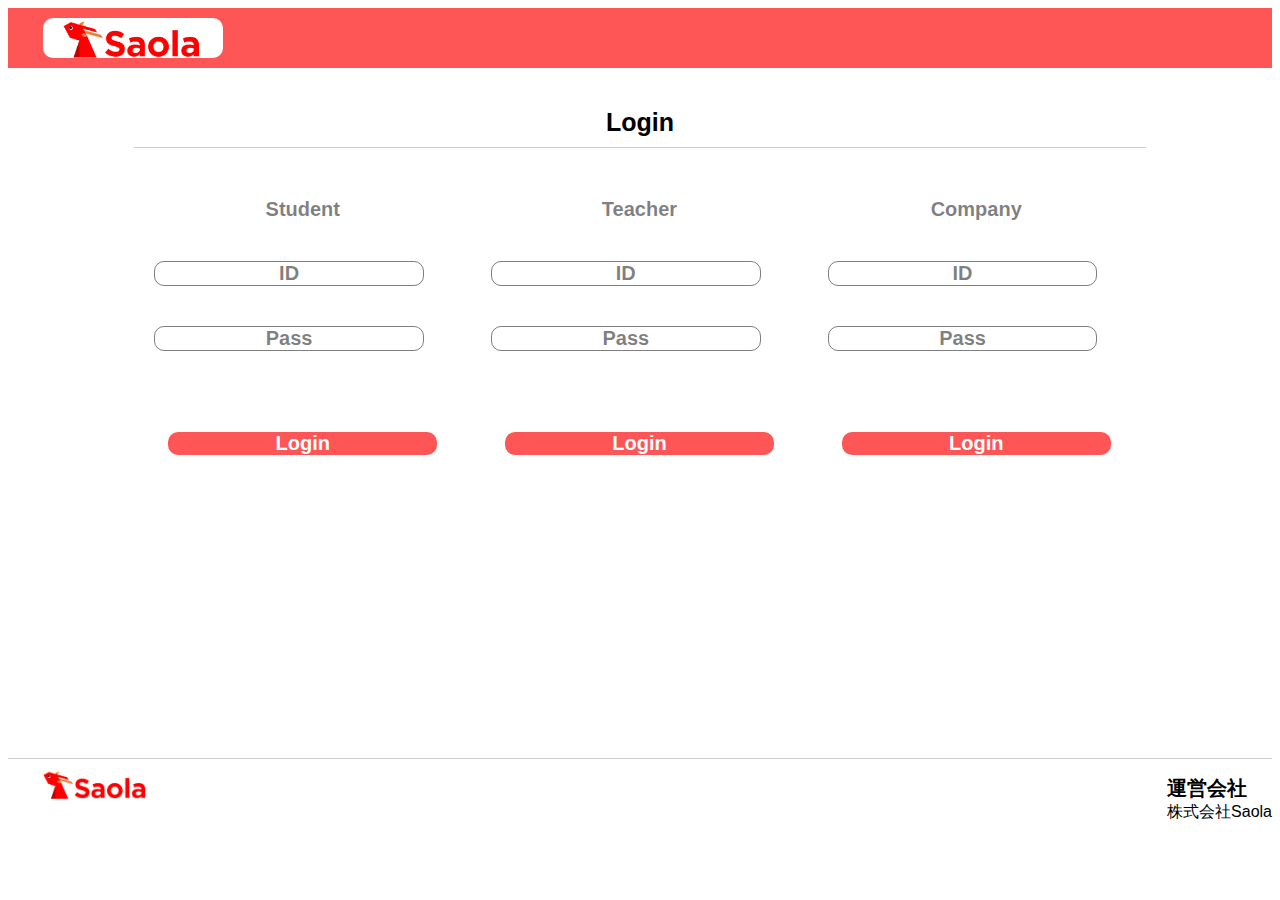
<file: index.html>
<!DOCTYPE html>
<html>
  <head>
    <meta charset="utf-8">
    <title>saola</title>
    <link rel="stylesheet" href="./index.css">
    <link rel="stylesheet" href="https://use.fontawesome.com/releases/v5.6.3/css/all.css">
  </head>
  <body>
    <header>
      <div class="header-left">
        <a href="https://saola-com.github.io/saola/index.html"><img class="header-logo" src="https://saola-com.github.io/saola/img/logo_picture_text.png"></a>
      </div>
<!--
      <div class="header-right">
        <ul>
          <li>Tutorial</li>
          <li>Matching</li>
          <li>My page</li>
        </ul>
      </div>
-->
    </header>
    <div class="main">
      <div class="container">
        <div class="heading">
          <h2 class="">Login</h2>
        </div>
        <div class="login-components">
          <div class="login-component">
            <p class="user-category">Student</p>
            <p class="btn">ID</p>
            <p class="btn">Pass</p>
            <a class="btn login" href="https://saola-com.github.io/saola/top">Login</a>
          </div>
          <div class="login-component">
            <p class="user-category">Teacher</p>
            <p class="btn">ID</p>
            <p class="btn">Pass</p>
            <a class="btn login" href="https://saola-com.github.io/saola/top">Login</a>
          </div>
          <div class="login-component">
            <p class="user-category">Company</p>
            <p class="btn">ID</p>
            <p class="btn">Pass</p>
            <a class="btn login" href="https://saola-com.github.io/saola/top">Login</a>
          </div>
          <div class="clear"></div>
        </div>
      </div>
    </div>
    <footer>
      <div class="footer-left">
        <img class="footer-logo" src="https://saola-com.github.io/saola/img/logo_picture_text.png" alt="">
      </div>
      <div class="footer-right">
        <ul>
          <li class="footer-title">運営会社</li>
          <li>株式会社Saola</li>
        </ul>
      </div>
    </footer>
  </body>
</html>
</file>
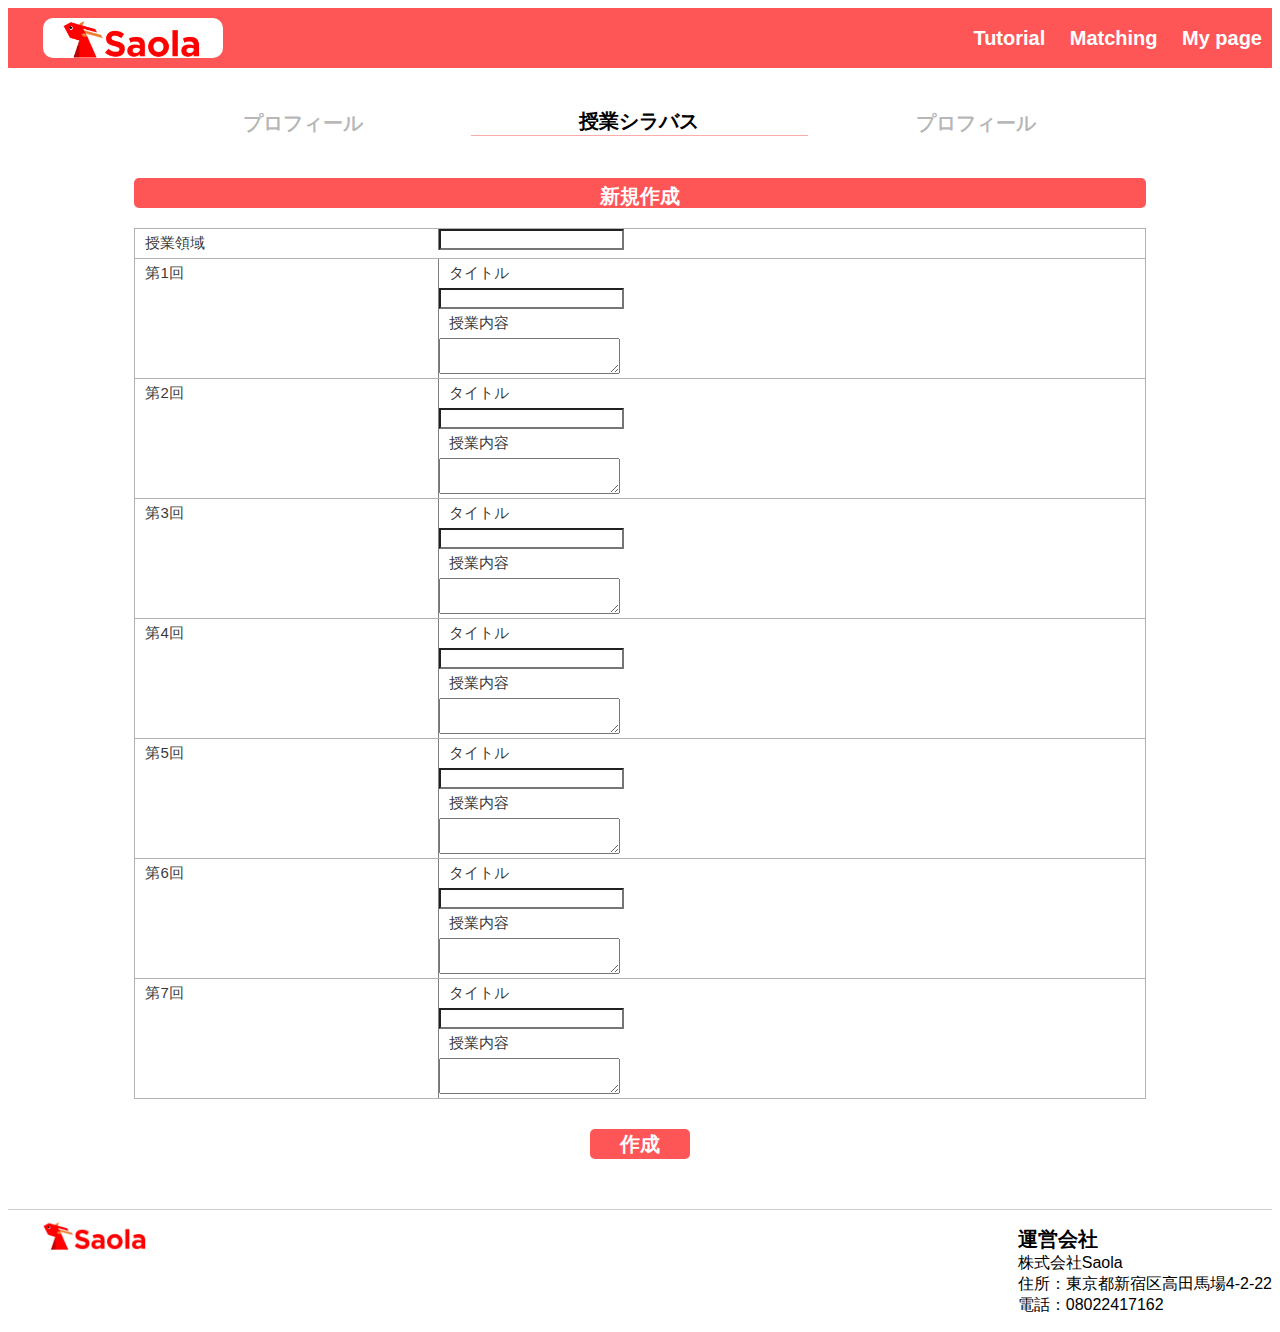
<file: class_page.html>
<!DOCTYPE html>
<html>
  <head>
    <meta charset="utf-8">
    <title>saola</title>
    <link rel="stylesheet" href="classpage_syllabus.css">
    <link rel="stylesheet" href="https://use.fontawesome.com/releases/v5.6.3/css/all.css">
  </head>
  <body>
    <header>
      <div class="header-left">
        <a href="https://saola-com.github.io/saola/top.html"><img class="header-logo" src="https://saola-com.github.io/saola/img/logo_picture_text.png"></a>
      </div>
      <div class="header-right">
          <a href="#">Tutorial</a>
          <a href="#">Matching</a>
          <a href="https://saola-com.github.io/saola/mypage_syllabus.html">My page</a>
      </div>
    </header>
    <div class="main">
      <div class="container">
        <div class="tab">
          <div class="tab-title">
            <a class="hide" href="https://saola-com.github.io/saola/mypage_profile.html">プロフィール</a>
          </div>
          <div class="tab-title">
            <h2 class="appear">授業シラバス</h2>
          </div>
          <div class="tab-title">
            <a class="hide" href="https://saola-com.github.io/saola/mypage_profile.html">プロフィール</a>
          </div>
          <div class="clear"></div>
        </div>

        <div class="syllabus">
          <div class="heading">
            <p>新規作成</p>
          </div>
          <div class="table">
            <div class="entry">
              <p>授業領域</p>
            </div>
            <div class="content">
              <input type="text" name="" value="">
            </div>
            <div class="clear"></div>
          </div>
          <div class="table">
            <div class="entry">
              <p>第1回</p>
            </div>
            <div class="content">
              <p>タイトル</p>
              <input type="text" name="" value="">
              <p>授業内容</p>
              <textarea></textarea>
            </div>
            <div class="clear"></div>
          </div>
          <div class="table">
            <div class="entry">
              <p>第2回</p>
            </div>
            <div class="content">
              <p>タイトル</p>
              <input type="text" name="" value="">
              <p>授業内容</p>
              <textarea></textarea>
            </div>
            <div class="clear"></div>
          </div>
          <div class="table">
            <div class="entry">
              <p>第3回</p>
            </div>
            <div class="content">
              <p>タイトル</p>
              <input type="text" name="" value="">
              <p>授業内容</p>
              <textarea></textarea>
            </div>
            <div class="clear"></div>
          </div>
          <div class="table">
            <div class="entry">
              <p>第4回</p>
            </div>
            <div class="content">
              <p>タイトル</p>
              <input type="text" name="" value="">
              <p>授業内容</p>
              <textarea></textarea>
            </div>
            <div class="clear"></div>
          </div>
          <div class="table">
            <div class="entry">
              <p>第5回</p>
            </div>
            <div class="content">
              <p>タイトル</p>
              <input type="text" name="" value="">
              <p>授業内容</p>
              <textarea></textarea>
            </div>
            <div class="clear"></div>
          </div>
          <div class="table">
            <div class="entry">
              <p>第6回</p>
            </div>
            <div class="content">
              <p>タイトル</p>
              <input type="text" name="" value="">
              <p>授業内容</p>
              <textarea></textarea>
            </div>
            <div class="clear"></div>
          </div>
          <div class="table table-end">
            <div class="entry">
              <p>第7回</p>
            </div>
            <div class="content">
              <p>タイトル</p>
              <input type="text" name="" value="">
              <p>授業内容</p>
              <textarea></textarea>
            </div>
            <div class="clear"></div>
          </div>
          <div class="btn-component">
            <a class="btn submit" href="https://saola-com.github.io/saola/mypage_syllabus_new">作成</a>
          </div>
        </div>
      </div>
    </div>
    <footer>
      <div class="footer-left">
        <img class="footer-logo" src="https://saola-com.github.io/saola/img/logo_picture_text.png" alt="">
      </div>
      <div class="footer-right">
          <ul>
            <li class="footer-title">運営会社</li>
            <li>株式会社Saola</li>
            <li>住所：東京都新宿区高田馬場4-2-22</li>
            <li>電話：08022417162</li>
          </ul>
      </div>
    </footer>
  </body>
</html>
</file>
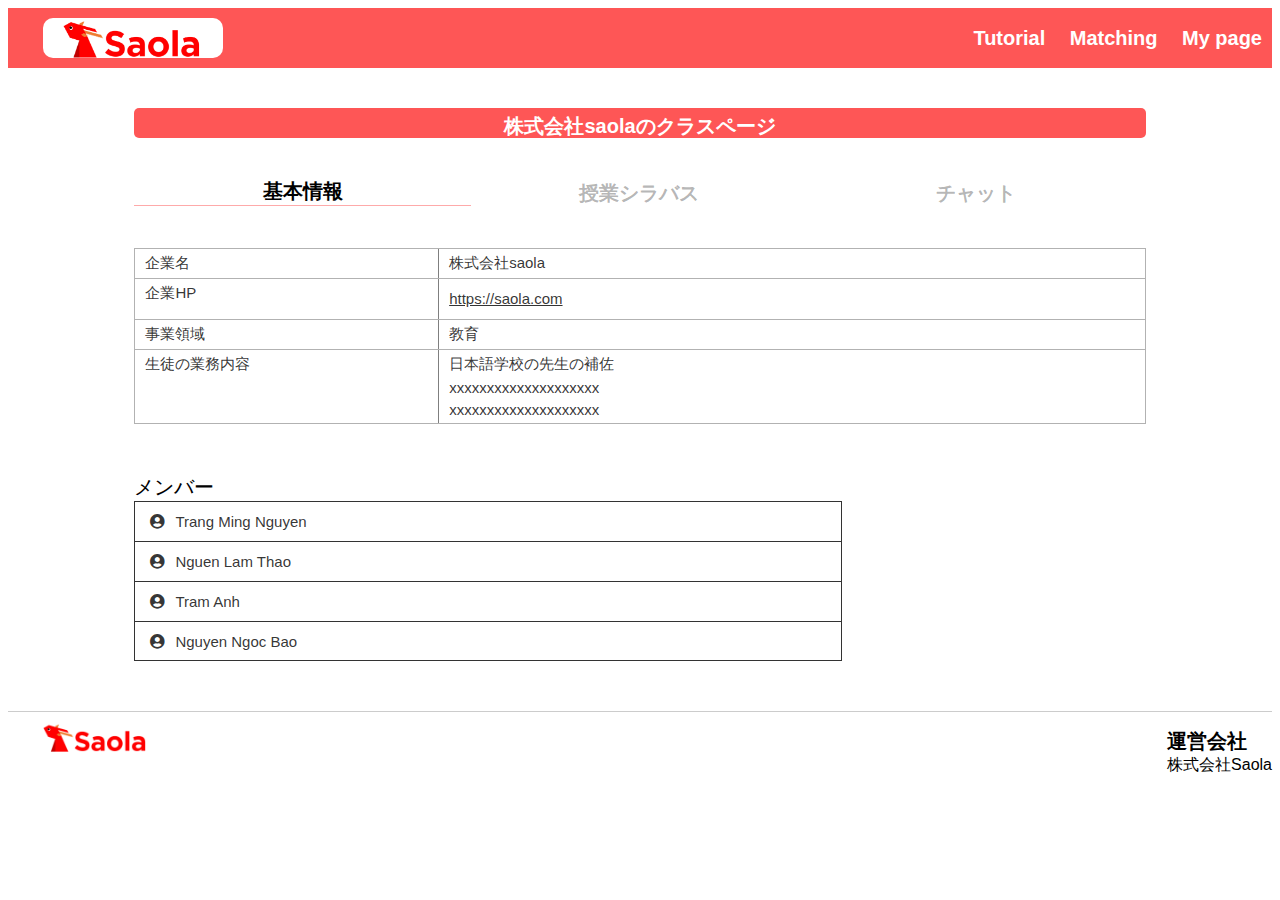
<file: classpage_detail.html>
<!DOCTYPE html>
<html>
  <head>
    <meta charset="utf-8">
    <title>saola</title>
    <link rel="stylesheet" href="classpage_detail.css">
    <link rel="stylesheet" href="https://use.fontawesome.com/releases/v5.6.3/css/all.css">
  </head>
  <body>
    <header>
      <div class="header-left">
        <a href="https://saola-com.github.io/saola/top.html"><img class="header-logo" src="https://saola-com.github.io/saola/img/logo_picture_text.png"></a>
      </div>
      <div class="header-right">
          <a href="#">Tutorial</a>
          <a href="#">Matching</a>
          <a href="https://saola-com.github.io/saola/mypage_syllabus.html">My page</a>
      </div>
    </header>
    <div class="main">
      <div class="container">
        <div class="heading">
          <p>株式会社saolaのクラスページ</p>
        </div>
        <div class="tab">
          <div class="tab-title">
            <h2 class="appear">基本情報</h2>
          </div>
          <div class="tab-title">
            <a class="hide" href="https://saola-com.github.io/saola/classpage_syllabus.html">授業シラバス</a>
          </div>
          <div class="tab-title">
            <a class="hide" href="https://saola-com.github.io/saola/classpage_chat.html">チャット</a>
          </div>
          <div class="clear"></div>
        </div>
        <div class="detail">
          <div class="table">
            <div class="entry">
              <p>企業名</p>
            </div>
            <div class="content">
              <p>株式会社saola</p>
            </div>
            <div class="clear"></div>
          </div>
          <div class="table">
            <div class="entry">
              <p>企業HP</p>
            </div>
            <div class="content">
              <a href="https://saola.com">https://saola.com</a>
            </div>
            <div class="clear"></div>
          </div>
          <div class="table">
            <div class="entry">
              <p>事業領域</p>
            </div>
            <div class="content">
              <p>教育</p>
            </div>
            <div class="clear"></div>
          </div>
          <div class="table table-end">
            <div class="entry">
              <p>生徒の業務内容</p>
            </div>
            <div class="content">
              <p>日本語学校の先生の補佐</p>
              <p>xxxxxxxxxxxxxxxxxxxx</p>
              <p>xxxxxxxxxxxxxxxxxxxx</p>
            </div>
            <div class="clear"></div>
          </div>
        </div>
        <div class="members">
          <h2>メンバー</h2>
          <div class="member">
            <a href="https://saola-com.github.io/saola/student.html"><span class="fas fa-user-circle user-icon"></span>Trang Ming Nguyen</a>
          </div>
          <div class="member">
            <a href="#"><span class="fas fa-user-circle user-icon"></span>Nguen Lam Thao</a>
          </div>
          <div class="member">
            <a href="#"><span class="fas fa-user-circle user-icon"></span>Tram Anh</a>
          </div>
          <div class="member last">
            <a href="#"><span class="fas fa-user-circle user-icon"></span>Nguyen Ngoc Bao</a>
          </div>
        </div>
      </div>
    </div>
    <footer>
      <div class="footer-left">
        <img class="footer-logo" src="https://saola-com.github.io/saola/img/logo_picture_text.png" alt="">
      </div>
      <div class="footer-right">
        <ul>
          <li class="footer-title">運営会社</li>
          <li>株式会社Saola</li>
        </ul>
      </div>
    </footer>
  </body>
</html>
</file>
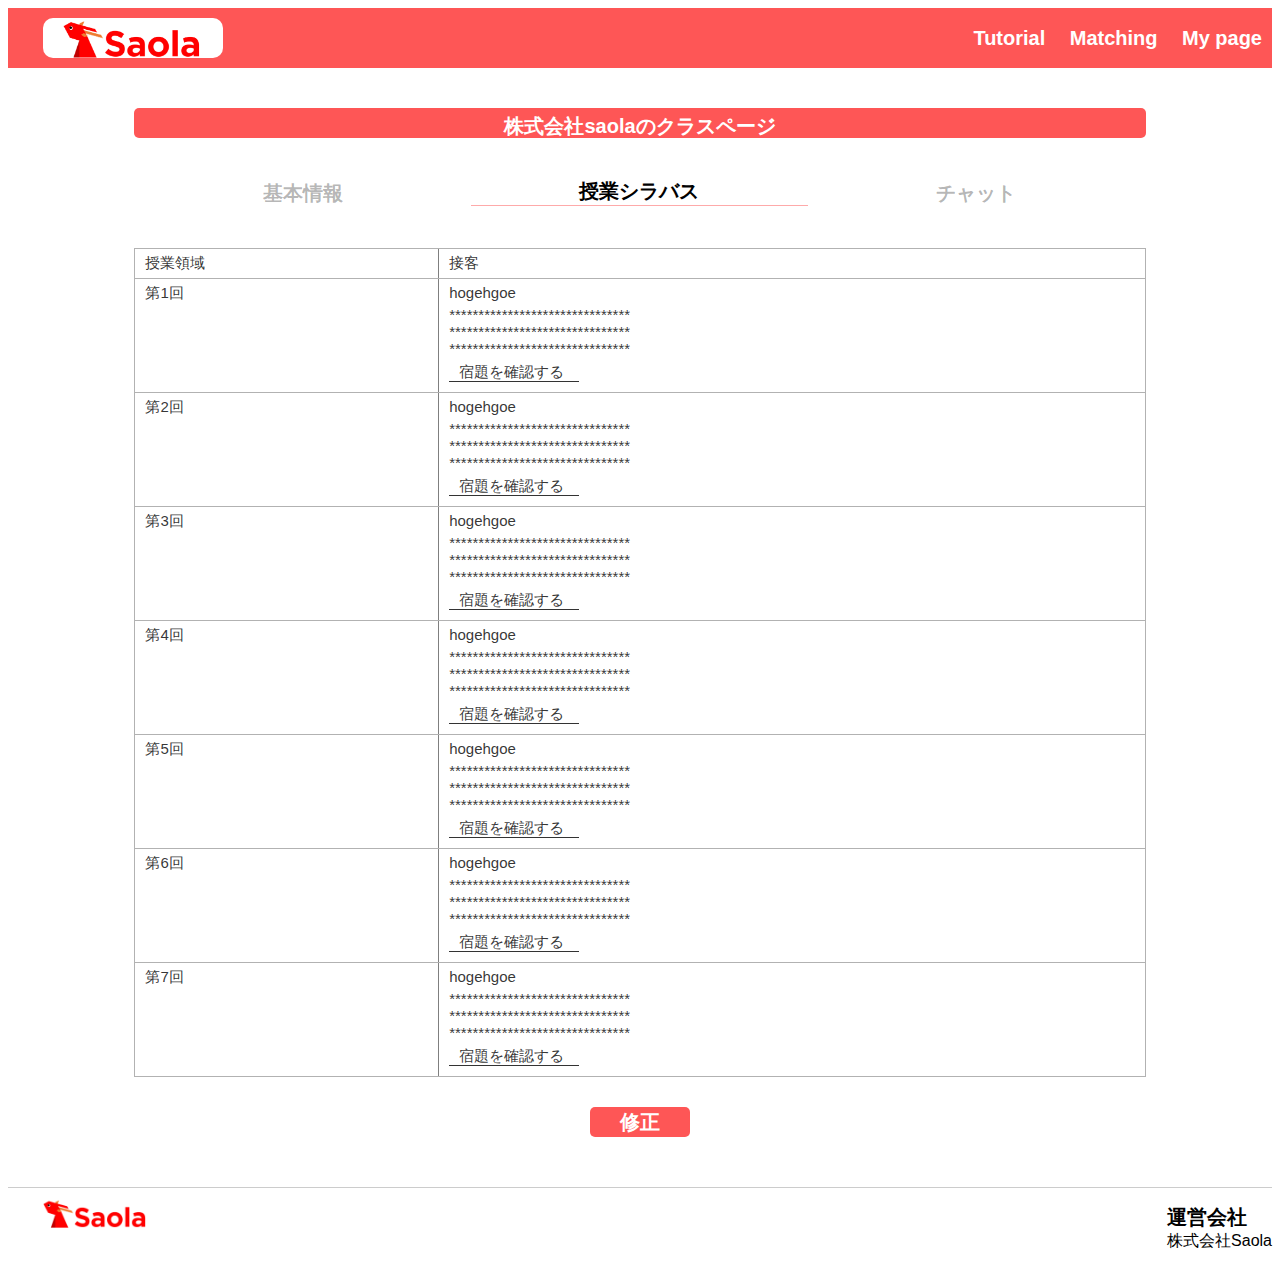
<file: classpage_syllabus.html>
<!DOCTYPE html>
<html>
  <head>
    <meta charset="utf-8">
    <title>saola</title>
    <link rel="stylesheet" href="classpage_syllabus.css">
    <link rel="stylesheet" href="https://use.fontawesome.com/releases/v5.6.3/css/all.css">
  </head>
  <body>
    <header>
      <div class="header-left">
        <a href="https://saola-com.github.io/saola/top.html"><img class="header-logo" src="https://saola-com.github.io/saola/img/logo_picture_text.png"></a>
      </div>
      <div class="header-right">
          <a href="#">Tutorial</a>
          <a href="#">Matching</a>
          <a href="https://saola-com.github.io/saola/mypage_syllabus.html">My page</a>
      </div>
    </header>
    <div class="main">
      <div class="container">
        <div class="heading">
          <p>株式会社saolaのクラスページ</p>
        </div>
        <div class="tab">
          <div class="tab-title">
            <a class="hide" href="https://saola-com.github.io/saola/classpage_detail.html">基本情報</a>
          </div>
          <div class="tab-title">
            <h2 class="appear">授業シラバス</h2>
          </div>
          <div class="tab-title">
            <a class="hide" href="https://saola-com.github.io/saola/classpage_chat.html">チャット</a>
          </div>
          <div class="clear"></div>
        </div>
        <div class="syllabus">
          <div class="table">
            <div class="entry">
              <p>授業領域</p>
            </div>
            <div class="content">
              <p>接客</p>
            </div>
            <div class="clear"></div>
          </div>
          <div class="table">
            <div class="entry">
              <p>第1回</p>
            </div>
            <div class="content">
              <p>hogehgoe</p>
              <p>*******************************<br>*******************************<br>*******************************</p>
              <a class="homework" href="#">宿題を確認する</a>
            </div>
            <div class="clear"></div>
          </div>
          <div class="table">
            <div class="entry">
              <p>第2回</p>
            </div>
            <div class="content">
              <p>hogehgoe</p>
              <p>*******************************<br>*******************************<br>*******************************</p>
              <a class="homework" href="#">宿題を確認する</a>
            </div>
            <div class="clear"></div>
          </div>
          <div class="table">
            <div class="entry">
              <p>第3回</p>
            </div>
            <div class="content">
              <p>hogehgoe</p>
              <p>*******************************<br>*******************************<br>*******************************</p>
              <a class="homework" href="#">宿題を確認する</a>
            </div>
            <div class="clear"></div>
          </div>
          <div class="table">
            <div class="entry">
              <p>第4回</p>
            </div>
            <div class="content">
              <p>hogehgoe</p>
              <p>*******************************<br>*******************************<br>*******************************</p>
              <a class="homework" href="#">宿題を確認する</a>
            </div>
            <div class="clear"></div>
          </div>
          <div class="table">
            <div class="entry">
              <p>第5回</p>
            </div>
            <div class="content">
              <p>hogehgoe</p>
              <p>*******************************<br>*******************************<br>*******************************</p>
              <a class="homework" href="#">宿題を確認する</a>
            </div>
            <div class="clear"></div>
          </div>
          <div class="table">
            <div class="entry">
              <p>第6回</p>
            </div>
            <div class="content">
              <p>hogehgoe</p>
              <p>*******************************<br>*******************************<br>*******************************</p>
              <a class="homework" href="#">宿題を確認する</a>
            </div>
            <div class="clear"></div>
          </div>
          <div class="table table-end">
            <div class="entry">
              <p>第7回</p>
            </div>
            <div class="content">
              <p>hogehgoe</p>
              <p>*******************************<br>*******************************<br>*******************************</p>
              <a class="homework" href="#">宿題を確認する</a>
            </div>
            <div class="clear"></div>
          </div>
          <div class="btn-component">
            <a class="btn submit" href="#">修正</a>
          </div>
        </div>
      </div>
    </div>
    <footer>
      <div class="footer-left">
        <img class="footer-logo" src="https://saola-com.github.io/saola/img/logo_picture_text.png" alt="">
      </div>
      <div class="footer-right">
        <ul>
          <li class="footer-title">運営会社</li>
          <li>株式会社Saola</li>
        </ul>
      </div>
    </footer>
  </body>
</html>
</file>
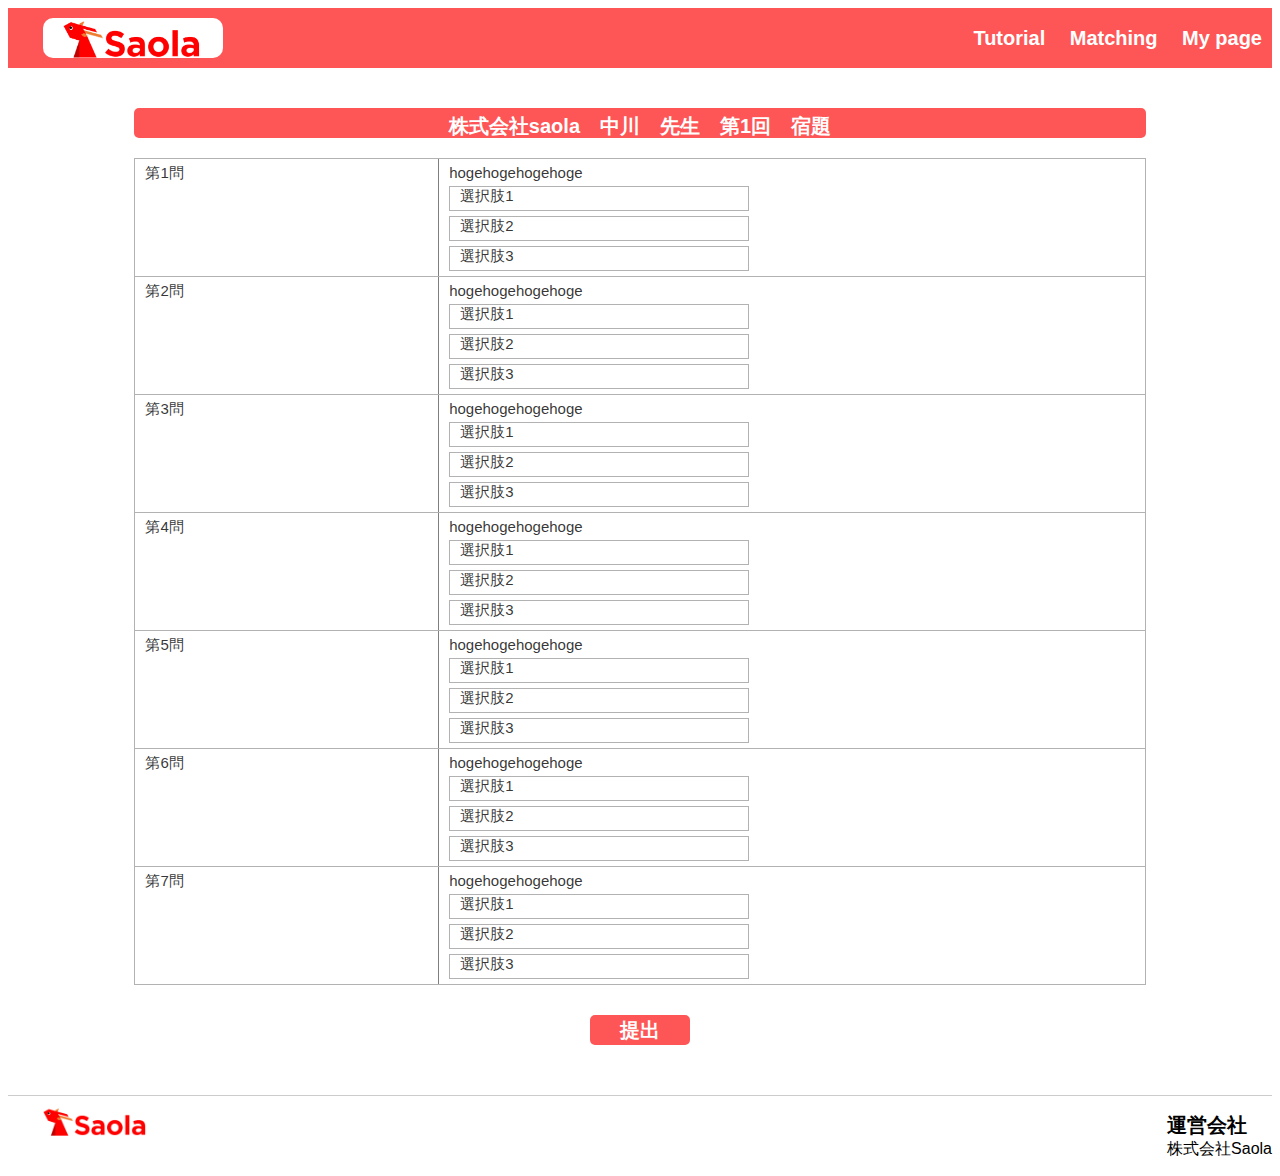
<file: homework.html>
<!DOCTYPE html>
<html>
  <head>
    <meta charset="utf-8">
    <title>saola</title>
    <link rel="stylesheet" href="homework.css">
    <link rel="stylesheet" href="https://use.fontawesome.com/releases/v5.6.3/css/all.css">
  </head>
  <body>
    <header>
      <div class="header-left">
        <a href="https://saola-com.github.io/saola/top.html"><img class="header-logo" src="https://saola-com.github.io/saola/img/logo_picture_text.png"></a>
      </div>
      <div class="header-right">
          <a href="#">Tutorial</a>
          <a href="#">Matching</a>
          <a href="https://saola-com.github.io/saola/mypage_syllabus.html">My page</a>
      </div>
    </header>
    <div class="main">
      <div class="container">
        <div class="heading">
          <p>株式会社saola　中川　先生　第1回　宿題</p>
        </div>
        <div class="create-new">
          <div class="table">
            <div class="entry">
              <p>第1問</p>
            </div>
            <div class="content">
              <p class="question">hogehogehogehoge</p>
              <p class="choice"><span>選択肢1</span></p>
              <p class="choice"><span>選択肢2</span></p>
              <p class="choice"><span>選択肢3</span></p>
              <div class="clear"></div>
            </div>
            <div class="clear"></div>
          </div>
          <div class="table">
            <div class="entry">
              <p>第2問</p>
            </div>
            <div class="content">
              <p class="question">hogehogehogehoge</p>
              <p class="choice"><span>選択肢1</span></p>
              <p class="choice"><span>選択肢2</span></p>
              <p class="choice"><span>選択肢3</span></p>
              <div class="clear"></div>
            </div>
            <div class="clear"></div>
          </div>
          <div class="table">
            <div class="entry">
              <p>第3問</p>
            </div>
            <div class="content">
              <p class="question">hogehogehogehoge</p>
              <p class="choice"><span>選択肢1</span></p>
              <p class="choice"><span>選択肢2</span></p>
              <p class="choice"><span>選択肢3</span></p>
              <div class="clear"></div>
            </div>
            <div class="clear"></div>
          </div>
          <div class="table">
            <div class="entry">
              <p>第4問</p>
            </div>
            <div class="content">
              <p class="question">hogehogehogehoge</p>
              <p class="choice"><span>選択肢1</span></p>
              <p class="choice"><span>選択肢2</span></p>
              <p class="choice"><span>選択肢3</span></p>
              <div class="clear"></div>
            </div>
            <div class="clear"></div>
          </div>
          <div class="table">
            <div class="entry">
              <p>第5問</p>
            </div>
            <div class="content">
              <p class="question">hogehogehogehoge</p>
              <p class="choice"><span>選択肢1</span></p>
              <p class="choice"><span>選択肢2</span></p>
              <p class="choice"><span>選択肢3</span></p>
              <div class="clear"></div>
            </div>
            <div class="clear"></div>
          </div>
          <div class="table">
            <div class="entry">
              <p>第6問</p>
            </div>
            <div class="content">
              <p class="question">hogehogehogehoge</p>
              <p class="choice"><span>選択肢1</span></p>
              <p class="choice"><span>選択肢2</span></p>
              <p class="choice"><span>選択肢3</span></p>
              <div class="clear"></div>
            </div>
            <div class="clear"></div>
          </div>
          <div class="table table-end">
            <div class="entry">
              <p>第7問</p>
            </div>
            <div class="content">
              <p class="question">hogehogehogehoge</p>
              <p class="choice"><span>選択肢1</span></p>
              <p class="choice"><span>選択肢2</span></p>
              <p class="choice"><span>選択肢3</span></p>
              <div class="clear"></div>
            </div>
            <div class="clear"></div>
          </div>
          <div class="btn-component">
            <a class="btn submit" href="https://saola-com.github.io/saola/lesson_standby.html">提出</a>
          </div>
        </div>
      </div>
    </div>
    <footer>
      <div class="footer-left">
        <img class="footer-logo" src="https://saola-com.github.io/saola/img/logo_picture_text.png" alt="">
      </div>
      <div class="footer-right">
        <ul>
          <li class="footer-title">運営会社</li>
          <li>株式会社Saola</li>
        </ul>
      </div>
    </footer>
  </body>
</html>
</file>
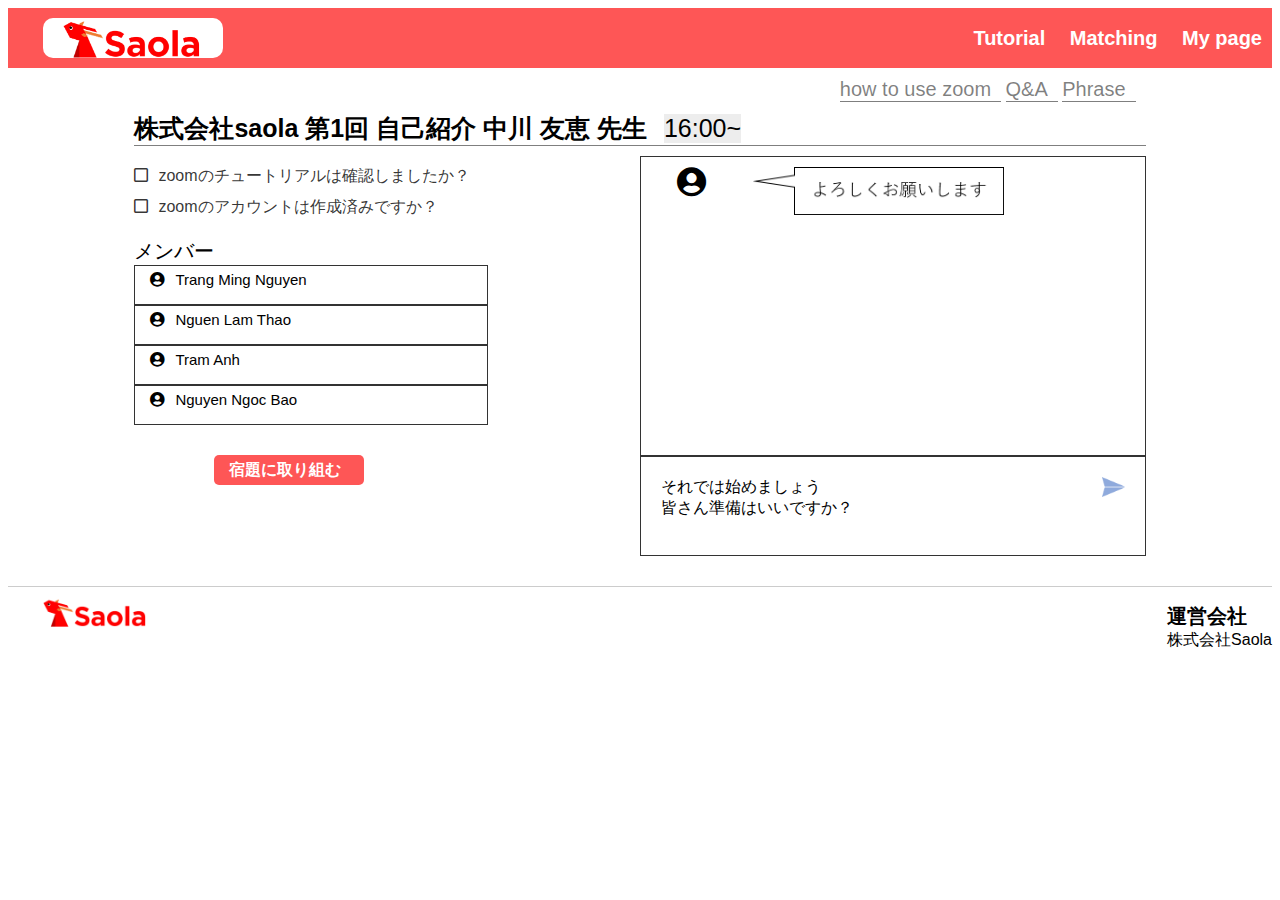
<file: lesson_standby.html>
<!DOCTYPE html>
<html>
  <head>
    <meta charset="utf-8">
    <title>saola</title>
    <link rel="stylesheet" href="lesson_standby.css">
    <link rel="stylesheet" href="https://use.fontawesome.com/releases/v5.6.3/css/all.css">
  </head>
  <body>
    <header>
      <div class="header-left">
        <a href="https://saola-com.github.io/saola/top.html"><img class="header-logo" src="https://saola-com.github.io/saola/img/logo_picture_text.png"></a>
      </div>
      <div class="header-right">
          <a href="#">Tutorial</a>
          <a href="#">Matching</a>
          <a href="https://saola-com.github.io/saola/mypage_profile.html">My page</a>
      </div>
    </header>
    <div class="main">
      <div class="container">
        <div class="assist-msg">
          <a href="#">how to use zoom</a>
          <a href="#">Q&A</a>
          <a href="#">Phrase</a>
        </div>
        <div class="title">
          <li><p>株式会社saola  第1回  自己紹介  中川  友恵  先生 <span class="time">16:00~</span></p>
        </div>
        <div class="main-content">
          <div class="left-content">
            <div class="preparations">
              <p><span class="far fa-square"></span>zoomのチュートリアルは確認しましたか？</p>
              <p><span class="far fa-square"></span>zoomのアカウントは作成済みですか？</p>
            </div>
            <div class="members">
              <h2>メンバー</h2>
              <div class="member">
                <p><span class="fas fa-user-circle user-icon"></span>Trang Ming Nguyen</p>
              </div>
              <div class="member">
                <p><span class="fas fa-user-circle user-icon"></span>Nguen Lam Thao</p>
              </div>
              <div class="member">
                <p><span class="fas fa-user-circle user-icon"></span>Tram Anh</p>
              </div>
              <div class="member">
                <p><span class="fas fa-user-circle user-icon"></span>Nguyen Ngoc Bao</p>
              </div>
            </div>
            <div class="homework">
              <a class="btn" href="https://saola-com.github.io/saola/homework.html">宿題に取り組む</a>
            </div>
          </div>
          <div class="clear"></div>
          <div class="right-content">
            <div class="chatbox">
              <div class="icon">
                <span class="fas fa-user-circle chat-icon"></span>
              </div>
              <img src="https://saola-com.github.io/saola/img/chat_message.png" alt="">
            </div>
            <div class="input-area">
              <p>それでは始めましょう<br>皆さん準備はいいですか？</p>
              <img src="https://saola-com.github.io/saola/img/send.png" alt="">
              <div class="clear"></div>
            </div>
          </div>
          <div class="clear"></div>
        </div>
      </div>
    </div>
    <footer>
      <div class="footer-left">
        <img class="footer-logo" src="https://saola-com.github.io/saola/img/logo_picture_text.png" alt="">
      </div>
      <div class="footer-right">
        <ul>
          <li class="footer-title">運営会社</li>
          <li>株式会社Saola</li>
        </ul>
      </div>
    </footer>
  </body>
</html>
</file>
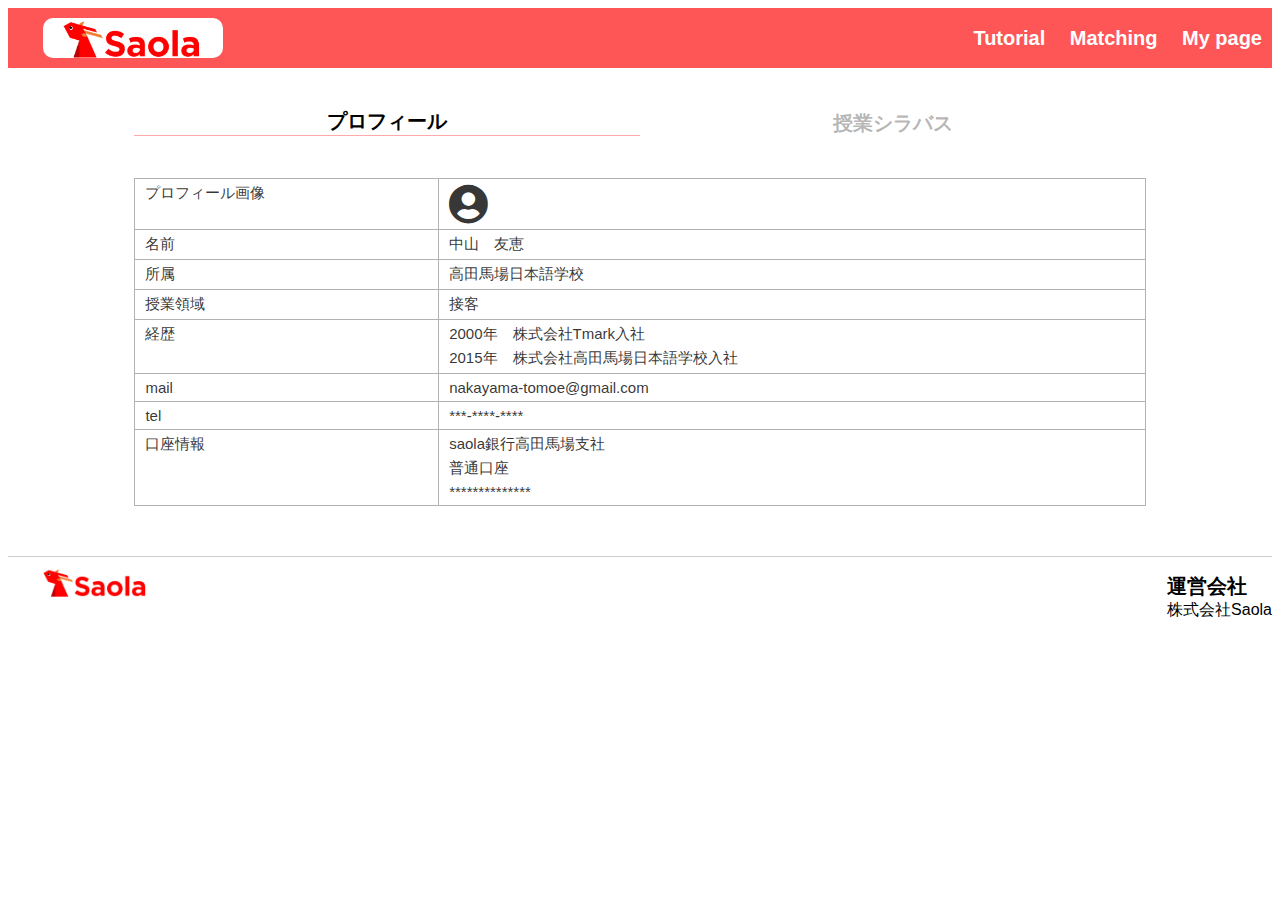
<file: mypage_profile.html>
<!DOCTYPE html>
<html>
  <head>
    <meta charset="utf-8">
    <title>saola</title>
    <link rel="stylesheet" href="mypage_profile.css">
    <link rel="stylesheet" href="https://use.fontawesome.com/releases/v5.6.3/css/all.css">
  </head>
  <body>
    <header>
      <div class="header-left">
        <a href="https://saola-com.github.io/saola/top.html"><img class="header-logo" src="https://saola-com.github.io/saola/img/logo_picture_text.png"></a>
      </div>
      <div class="header-right">
          <a href="#">Tutorial</a>
          <a href="#">Matching</a>
          <a href="https://saola-com.github.io/saola/mypage_profile.html">My page</a>
      </div>
    </header>
    <div class="main">
      <div class="container">
        <div class="tab">
          <div class="tab-title">
            <h2 class="appear">プロフィール</h2>
          </div>
          <div class="tab-title">
            <a class="hide" href="https://saola-com.github.io/saola/mypage_syllabus.html">授業シラバス</a>
          </div>
          <div class="clear"></div>
        </div>
        <div class="profile">
          <div class="table">
            <div class="entry">
              <p>プロフィール画像</p>
            </div>
            <div class="content">
              <p><span class="fas fa-user-circle pro-img"></span></p>
            </div>
            <div class="clear"></div>
          </div>
          <div class="table">
            <div class="entry">
              <p>名前</p>
            </div>
            <div class="content">
              <p>中山　友恵</p>
            </div>
            <div class="clear"></div>
          </div>
          <div class="table">
            <div class="entry">
              <p>所属</p>
            </div>
            <div class="content">
              <p>高田馬場日本語学校</p>
            </div>
            <div class="clear"></div>
          </div>
          <div class="table">
            <div class="entry">
              <p>授業領域</p>
            </div>
            <div class="content">
              <p>接客</p>
            </div>
            <div class="clear"></div>
          </div>
          <div class="table">
            <div class="entry">
              <p>経歴</p>
            </div>
            <div class="content">
              <p>2000年　株式会社Tmark入社</p>
              <p>2015年　株式会社高田馬場日本語学校入社</p>
            </div>
            <div class="clear"></div>
          </div>
          <div class="table">
            <div class="entry">
              <p>mail</p>
            </div>
            <div class="content">
              <p>nakayama-tomoe@gmail.com</p>
            </div>
            <div class="clear"></div>
          </div>
          <div class="table">
            <div class="entry">
              <p>tel</p>
            </div>
            <div class="content">
              <p>***-****-****</p>
            </div>
            <div class="clear"></div>
          </div>
          <div class="table table-end">
            <div class="entry">
              <p>口座情報</p>
            </div>
            <div class="content">
              <p>saola銀行高田馬場支社</p>
              <p>普通口座</p>
              <p>**************</p>
            </div>
            <div class="clear"></div>
          </div>
        </div>
      </div>
    </div>
    <footer>
      <div class="footer-left">
        <img class="footer-logo" src="https://saola-com.github.io/saola/img/logo_picture_text.png" alt="">
      </div>
      <div class="footer-right">
        <ul>
          <li class="footer-title">運営会社</li>
          <li>株式会社Saola</li>
        </ul>
      </div>
    </footer>
  </body>
</html>
</file>
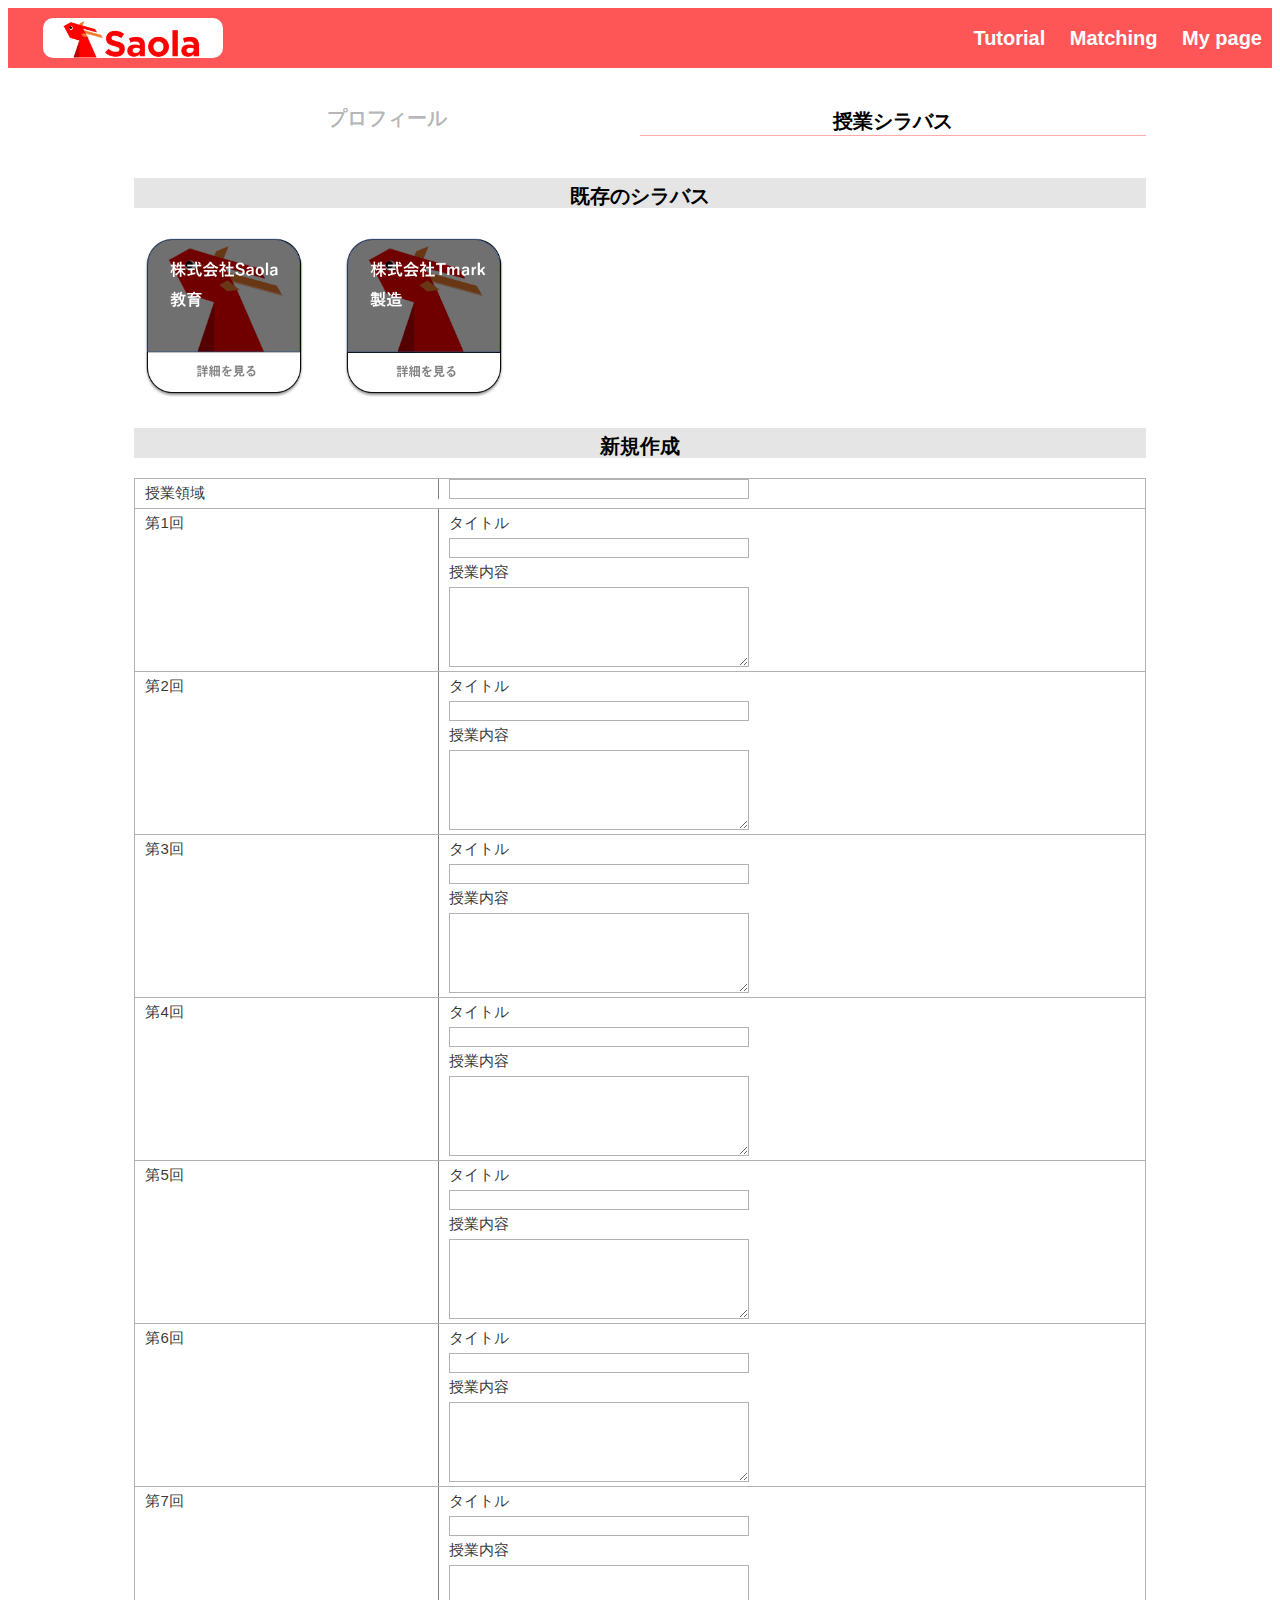
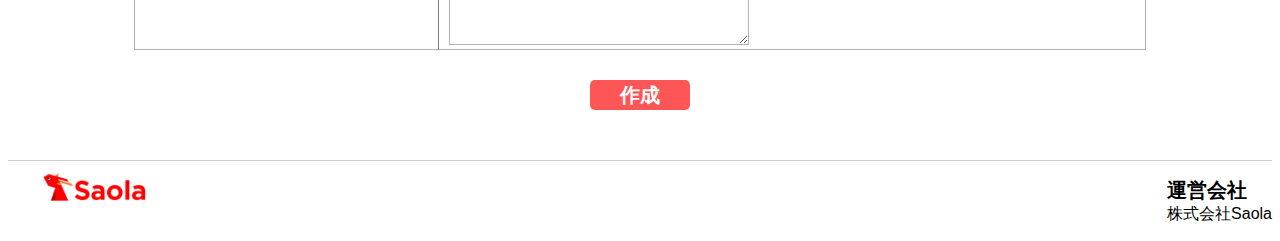
<file: mypage_syllabus.html>
<!DOCTYPE html>
<html>
  <head>
    <meta charset="utf-8">
    <title>saola</title>
    <link rel="stylesheet" href="mypage_syllabus.css">
    <link rel="stylesheet" href="https://use.fontawesome.com/releases/v5.6.3/css/all.css">
  </head>
  <body>
    <header>
      <div class="header-left">
        <a href="https://saola-com.github.io/saola/top.html"><img class="header-logo" src="https://saola-com.github.io/saola/img/logo_picture_text.png"></a>
      </div>
      <div class="header-right">
          <a href="#">Tutorial</a>
          <a href="#">Matching</a>
          <a href="https://saola-com.github.io/saola/mypage_syllabus.html">My page</a>
      </div>
    </header>
    <div class="main">
      <div class="container">
        <div class="tab">
          <div class="tab-title">
            <a class="hide" href="https://saola-com.github.io/saola/mypage_profile.html">プロフィール</a>
          </div>
          <div class="tab-title">
            <h2 class="appear">授業シラバス</h2>
          </div>
          <div class="clear"></div>
        </div>
        <div class="existing">
          <div class="heading">
            <p>既存のシラバス</p>
          </div>
          <div class="classes">
            <div class="class">
              <a href="https://saola-com.github.io/saola/classpage_syllabus.html"><img src="https://saola-com.github.io/saola/img/class1.png" alt=""></a>
            </div>
            <div class="class">
              <a href="#"><img src="https://saola-com.github.io/saola/img/class2.png" alt=""></a>
            </div>
            <div class="clear"></div>
          </div>
        </div>
        <div class="create-new">
          <div class="heading">
            <p>新規作成</p>
          </div>
          <div class="table">
            <div class="entry">
              <p>授業領域</p>
            </div>
            <div class="content">
              <input type="text" name="" value="">
            </div>
            <div class="clear"></div>
          </div>
          <div class="table">
            <div class="entry">
              <p>第1回</p>
            </div>
            <div class="content">
              <p>タイトル</p>
              <input type="text" name="" value="">
              <p>授業内容</p>
              <textarea></textarea>
            </div>
            <div class="clear"></div>
          </div>
          <div class="table">
            <div class="entry">
              <p>第2回</p>
            </div>
            <div class="content">
              <p>タイトル</p>
              <input type="text" name="" value="">
              <p>授業内容</p>
              <textarea></textarea>
            </div>
            <div class="clear"></div>
          </div>
          <div class="table">
            <div class="entry">
              <p>第3回</p>
            </div>
            <div class="content">
              <p>タイトル</p>
              <input type="text" name="" value="">
              <p>授業内容</p>
              <textarea></textarea>
            </div>
            <div class="clear"></div>
          </div>
          <div class="table">
            <div class="entry">
              <p>第4回</p>
            </div>
            <div class="content">
              <p>タイトル</p>
              <input type="text" name="" value="">
              <p>授業内容</p>
              <textarea></textarea>
            </div>
            <div class="clear"></div>
          </div>
          <div class="table">
            <div class="entry">
              <p>第5回</p>
            </div>
            <div class="content">
              <p>タイトル</p>
              <input type="text" name="" value="">
              <p>授業内容</p>
              <textarea></textarea>
            </div>
            <div class="clear"></div>
          </div>
          <div class="table">
            <div class="entry">
              <p>第6回</p>
            </div>
            <div class="content">
              <p>タイトル</p>
              <input type="text" name="" value="">
              <p>授業内容</p>
              <textarea></textarea>
            </div>
            <div class="clear"></div>
          </div>
          <div class="table table-end">
            <div class="entry">
              <p>第7回</p>
            </div>
            <div class="content">
              <p>タイトル</p>
              <input type="text" name="" value="">
              <p>授業内容</p>
              <textarea></textarea>
            </div>
            <div class="clear"></div>
          </div>
          <div class="btn-component">
            <a class="btn submit" href="https://saola-com.github.io/saola/mypage_syllabus_new">作成</a>
          </div>
        </div>
      </div>
    </div>
    <footer>
      <div class="footer-left">
        <img class="footer-logo" src="https://saola-com.github.io/saola/img/logo_picture_text.png" alt="">
      </div>
      <div class="footer-right">
        <ul>
          <li class="footer-title">運営会社</li>
          <li>株式会社Saola</li>
        </ul>
      </div>
    </footer>
  </body>
</html>
</file>
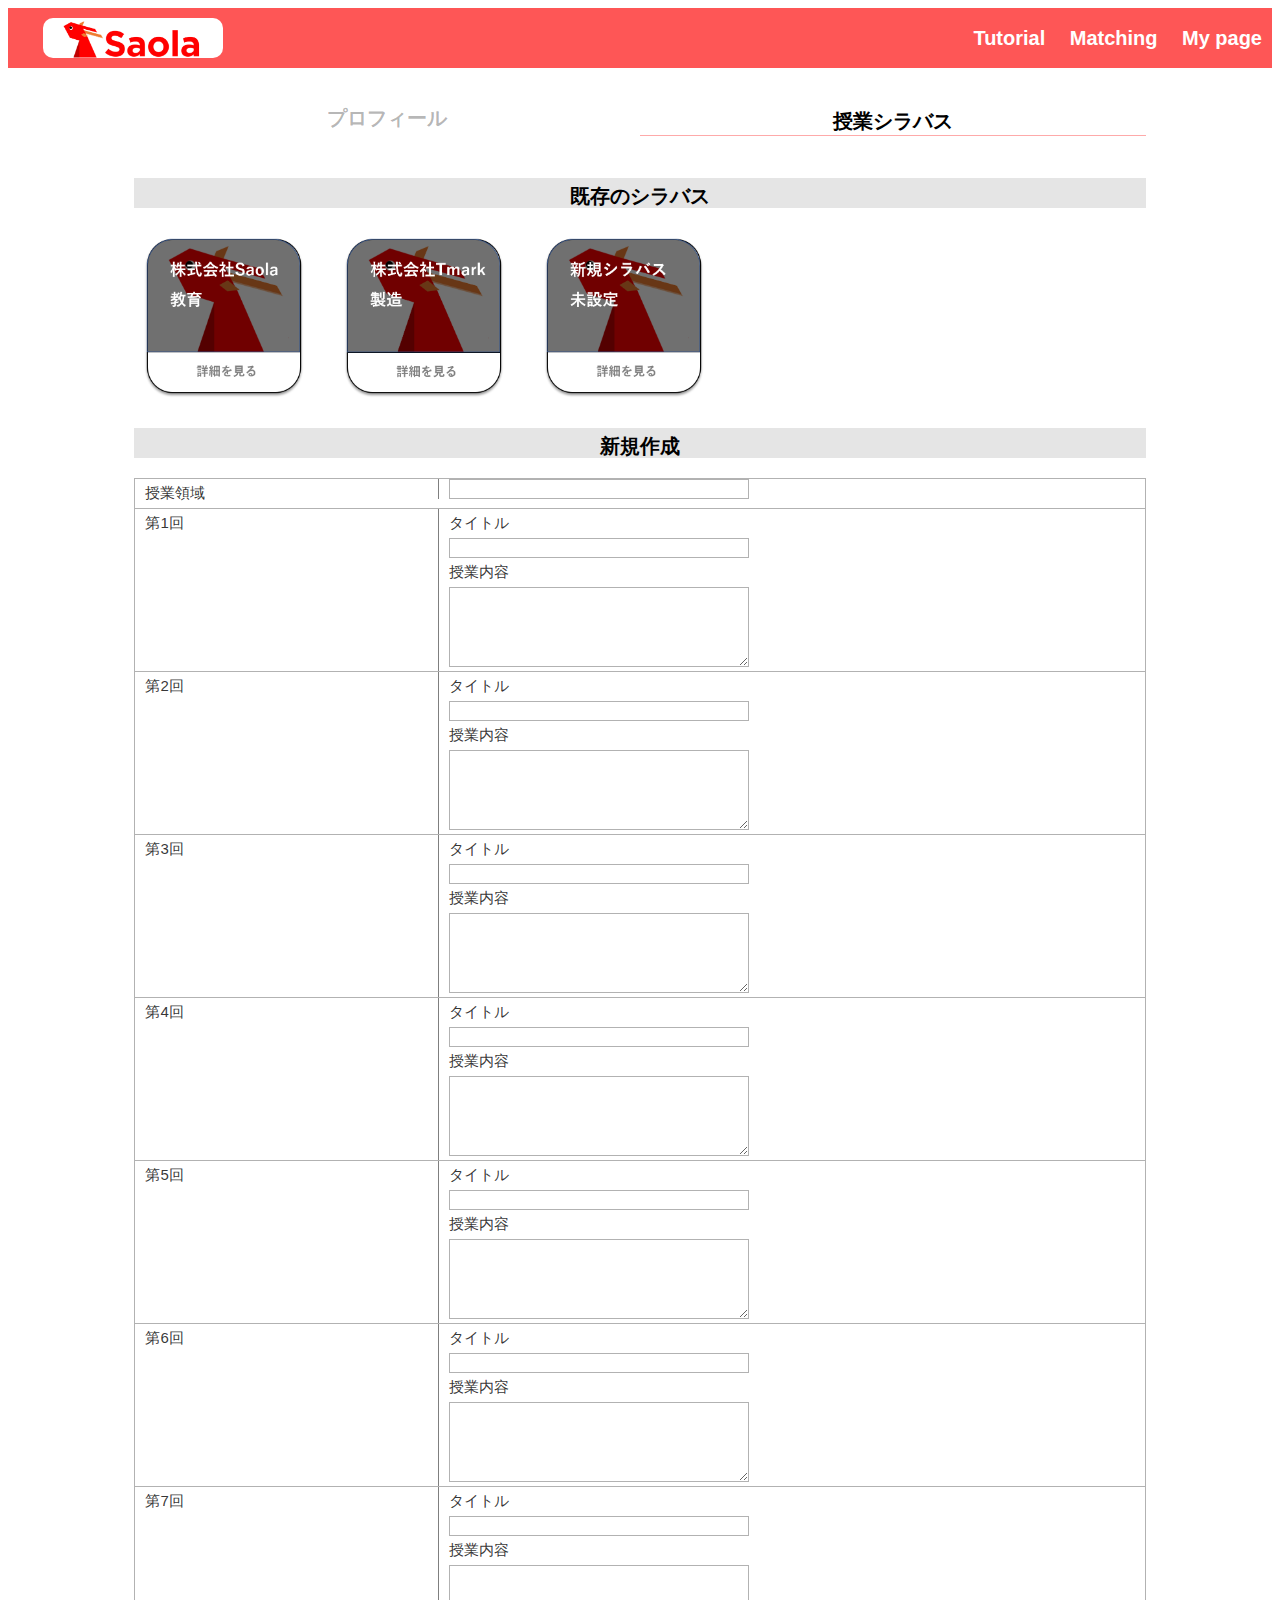
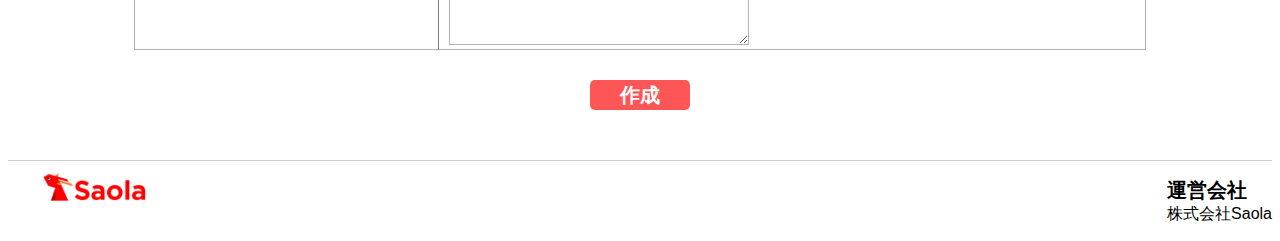
<file: mypage_syllabus_new.html>
<!DOCTYPE html>
<html>
  <head>
    <meta charset="utf-8">
    <title>saola</title>
    <link rel="stylesheet" href="mypage_syllabus.css">
    <link rel="stylesheet" href="https://use.fontawesome.com/releases/v5.6.3/css/all.css">
  </head>
  <body>
    <header>
      <div class="header-left">
        <a href="https://saola-com.github.io/saola/top.html"><img class="header-logo" src="https://saola-com.github.io/saola/img/logo_picture_text.png"></a>
      </div>
      <div class="header-right">
          <a href="#">Tutorial</a>
          <a href="#">Matching</a>
          <a href="https://saola-com.github.io/saola/mypage_syllabus.html">My page</a>
      </div>
    </header>
    <div class="main">
      <div class="container">
        <div class="tab">
          <div class="tab-title">
            <a class="hide" href="https://saola-com.github.io/saola/mypage_profile.html">プロフィール</a>
          </div>
          <div class="tab-title">
            <h2 class="appear">授業シラバス</h2>
          </div>
          <div class="clear"></div>
        </div>
        <div class="existing">
          <div class="heading">
            <p>既存のシラバス</p>
          </div>
          <div class="classes">
            <div class="class">
              <a href="https://saola-com.github.io/saola/classpage_syllabus.html"><img src="https://saola-com.github.io/saola/img/class1.png" alt=""></a>
            </div>
            <div class="class">
              <a href="#"><img src="https://saola-com.github.io/saola/img/class2.png" alt=""></a>
            </div>
            <div class="class">
              <a href="https://saola-com.github.io/saola/new_classpage_syllabus.html"><img src="https://saola-com.github.io/saola/img/new_syllabus.png" alt=""></a>
            </div>
            <div class="clear"></div>
          </div>
        </div>
        <div class="create-new">
          <div class="heading">
            <p>新規作成</p>
          </div>
          <div class="table">
            <div class="entry">
              <p>授業領域</p>
            </div>
            <div class="content">
              <input type="text" name="" value="">
            </div>
            <div class="clear"></div>
          </div>
          <div class="table">
            <div class="entry">
              <p>第1回</p>
            </div>
            <div class="content">
              <p>タイトル</p>
              <input type="text" name="" value="">
              <p>授業内容</p>
              <textarea></textarea>
            </div>
            <div class="clear"></div>
          </div>
          <div class="table">
            <div class="entry">
              <p>第2回</p>
            </div>
            <div class="content">
              <p>タイトル</p>
              <input type="text" name="" value="">
              <p>授業内容</p>
              <textarea></textarea>
            </div>
            <div class="clear"></div>
          </div>
          <div class="table">
            <div class="entry">
              <p>第3回</p>
            </div>
            <div class="content">
              <p>タイトル</p>
              <input type="text" name="" value="">
              <p>授業内容</p>
              <textarea></textarea>
            </div>
            <div class="clear"></div>
          </div>
          <div class="table">
            <div class="entry">
              <p>第4回</p>
            </div>
            <div class="content">
              <p>タイトル</p>
              <input type="text" name="" value="">
              <p>授業内容</p>
              <textarea></textarea>
            </div>
            <div class="clear"></div>
          </div>
          <div class="table">
            <div class="entry">
              <p>第5回</p>
            </div>
            <div class="content">
              <p>タイトル</p>
              <input type="text" name="" value="">
              <p>授業内容</p>
              <textarea></textarea>
            </div>
            <div class="clear"></div>
          </div>
          <div class="table">
            <div class="entry">
              <p>第6回</p>
            </div>
            <div class="content">
              <p>タイトル</p>
              <input type="text" name="" value="">
              <p>授業内容</p>
              <textarea></textarea>
            </div>
            <div class="clear"></div>
          </div>
          <div class="table table-end">
            <div class="entry">
              <p>第7回</p>
            </div>
            <div class="content">
              <p>タイトル</p>
              <input type="text" name="" value="">
              <p>授業内容</p>
              <textarea></textarea>
            </div>
            <div class="clear"></div>
          </div>
          <div class="btn-component">
            <a class="btn submit" href="https://saola-com.github.io/saola/mypage_syllabus_new">作成</a>
          </div>
        </div>
      </div>
    </div>
    <footer>
      <div class="footer-left">
        <img class="footer-logo" src="https://saola-com.github.io/saola/img/logo_picture_text.png" alt="">
      </div>
      <div class="footer-right">
        <ul>
          <li class="footer-title">運営会社</li>
          <li>株式会社Saola</li>
        </ul>
      </div>
    </footer>
  </body>
</html>
</file>
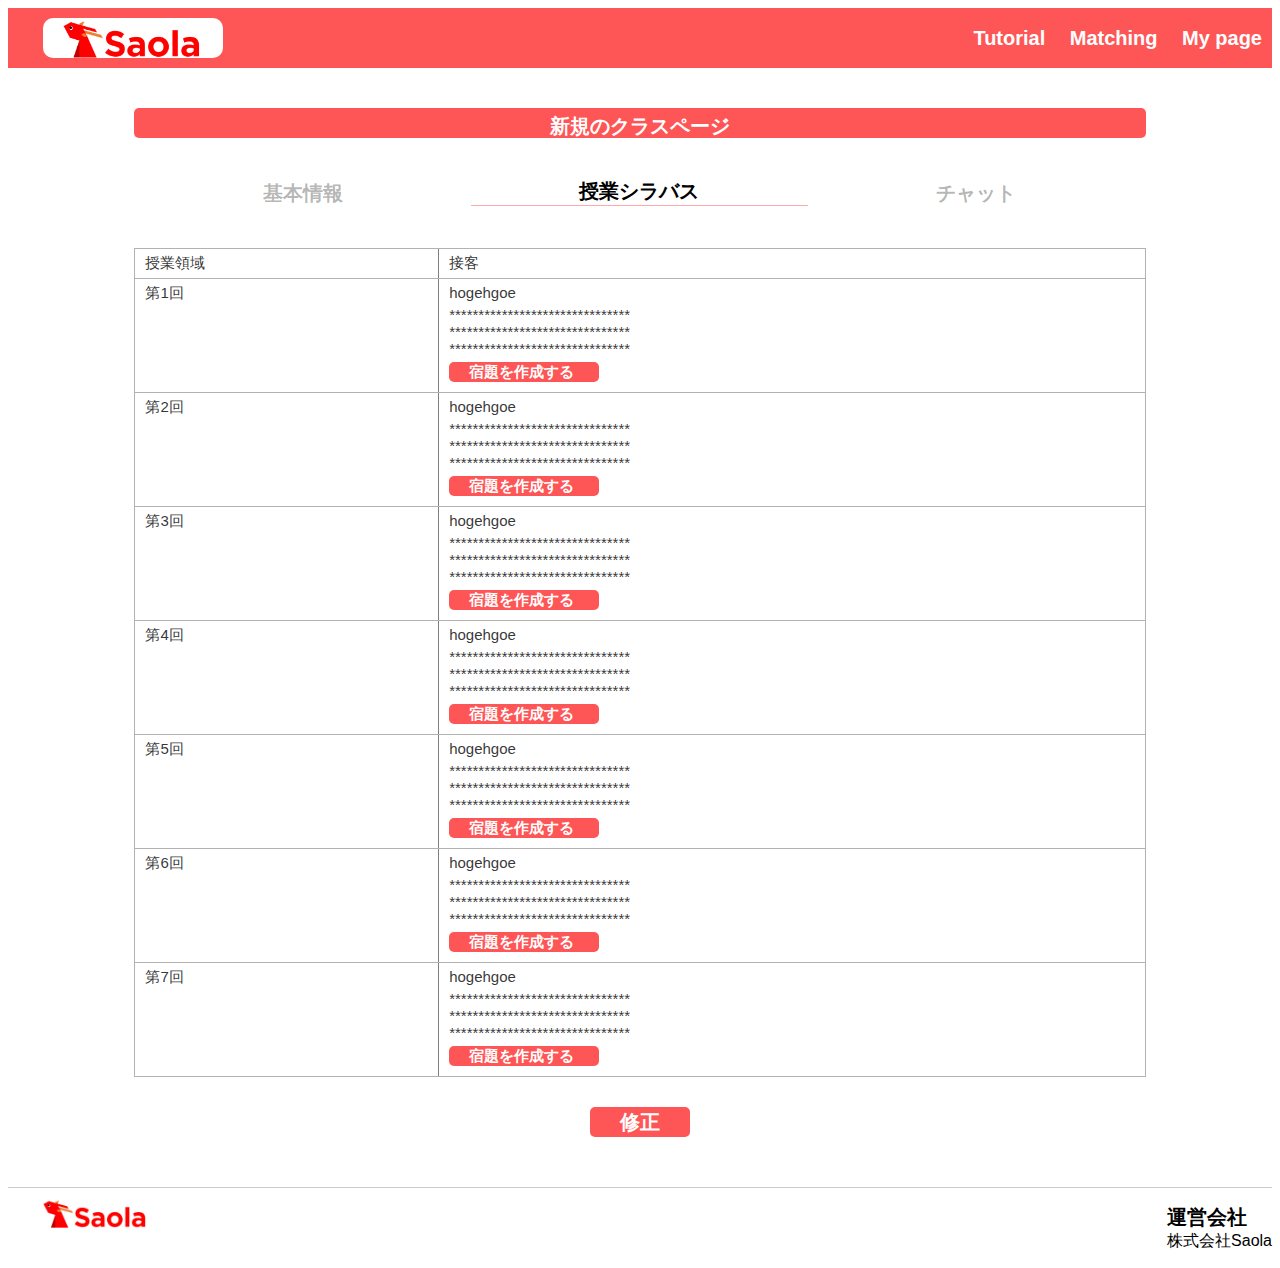
<file: new_classpage_syllabus.html>
<!DOCTYPE html>
<html>
  <head>
    <meta charset="utf-8">
    <title>saola</title>
    <link rel="stylesheet" href="new_classpage_syllabus.css">
    <link rel="stylesheet" href="https://use.fontawesome.com/releases/v5.6.3/css/all.css">
  </head>
  <body>
    <header>
      <div class="header-left">
        <a href="https://saola-com.github.io/saola/top.html"><img class="header-logo" src="https://saola-com.github.io/saola/img/logo_picture_text.png"></a>
      </div>
      <div class="header-right">
          <a href="#">Tutorial</a>
          <a href="#">Matching</a>
          <a href="https://saola-com.github.io/saola/mypage_syllabus.html">My page</a>
      </div>
    </header>
    <div class="main">
      <div class="container">
        <div class="heading">
          <p>新規のクラスページ</p>
        </div>
        <div class="tab">
          <div class="tab-title">
            <a class="hide" href="https://saola-com.github.io/saola/new_classpage_detail.html">基本情報</a>
          </div>
          <div class="tab-title">
            <h2 class="appear">授業シラバス</h2>
          </div>
          <div class="tab-title">
            <a class="hide" href="https://saola-com.github.io/saola/new_classpage_chat.html">チャット</a>
          </div>
          <div class="clear"></div>
        </div>
        <div class="syllabus">
          <div class="table">
            <div class="entry">
              <p>授業領域</p>
            </div>
            <div class="content">
              <p>接客</p>
            </div>
            <div class="clear"></div>
          </div>
          <div class="table">
            <div class="entry">
              <p>第1回</p>
            </div>
            <div class="content">
              <p>hogehgoe</p>
              <p>*******************************<br>*******************************<br>*******************************</p>
              <a href="https://saola-com.github.io/saola/new_homework.html">宿題を作成する</a>
            </div>
            <div class="clear"></div>
          </div>
          <div class="table">
            <div class="entry">
              <p>第2回</p>
            </div>
            <div class="content">
              <p>hogehgoe</p>
              <p>*******************************<br>*******************************<br>*******************************</p>
              <a href="https://saola-com.github.io/saola/new_homework.html">宿題を作成する</a>
            </div>
            <div class="clear"></div>
          </div>
          <div class="table">
            <div class="entry">
              <p>第3回</p>
            </div>
            <div class="content">
              <p>hogehgoe</p>
              <p>*******************************<br>*******************************<br>*******************************</p>
              <a href="https://saola-com.github.io/saola/new_homework.html">宿題を作成する</a>
            </div>
            <div class="clear"></div>
          </div>
          <div class="table">
            <div class="entry">
              <p>第4回</p>
            </div>
            <div class="content">
              <p>hogehgoe</p>
              <p>*******************************<br>*******************************<br>*******************************</p>
              <a href="https://saola-com.github.io/saola/new_homework.html">宿題を作成する</a>
            </div>
            <div class="clear"></div>
          </div>
          <div class="table">
            <div class="entry">
              <p>第5回</p>
            </div>
            <div class="content">
              <p>hogehgoe</p>
              <p>*******************************<br>*******************************<br>*******************************</p>
              <a href="https://saola-com.github.io/saola/new_homework.html">宿題を作成する</a>
            </div>
            <div class="clear"></div>
          </div>
          <div class="table">
            <div class="entry">
              <p>第6回</p>
            </div>
            <div class="content">
              <p>hogehgoe</p>
              <p>*******************************<br>*******************************<br>*******************************</p>
              <a href="https://saola-com.github.io/saola/new_homework.html">宿題を作成する</a>
            </div>
            <div class="clear"></div>
          </div>
          <div class="table table-end">
            <div class="entry">
              <p>第7回</p>
            </div>
            <div class="content">
              <p>hogehgoe</p>
              <p>*******************************<br>*******************************<br>*******************************</p>
              <a href="https://saola-com.github.io/saola/new_homework.html">宿題を作成する</a>
            </div>
            <div class="clear"></div>
          </div>
          <div class="btn-component">
            <a class="btn submit" href="#">修正</a>
          </div>
        </div>
      </div>
    </div>
    <footer>
      <div class="footer-left">
        <img class="footer-logo" src="https://saola-com.github.io/saola/img/logo_picture_text.png" alt="">
      </div>
      <div class="footer-right">
        <ul>
          <li class="footer-title">運営会社</li>
          <li>株式会社Saola</li>
        </ul>
      </div>
    </footer>
  </body>
</html>
</file>
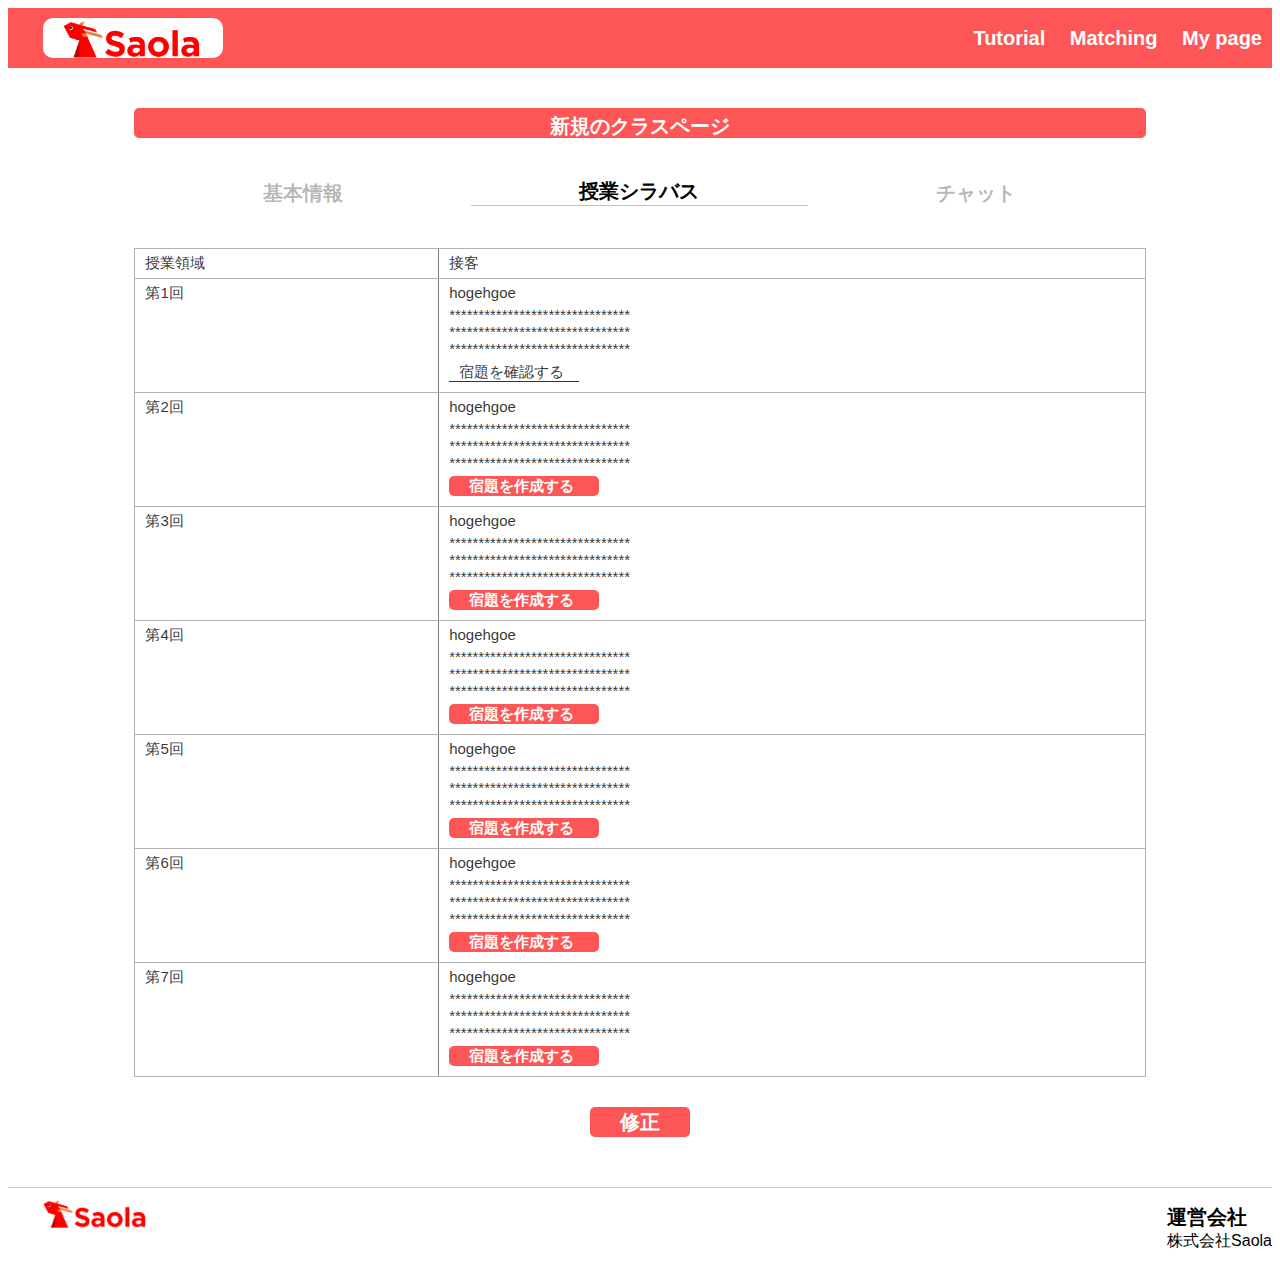
<file: new_classpage_syllabus_added_homework.html>
<!DOCTYPE html>
<html>
  <head>
    <meta charset="utf-8">
    <title>saola</title>
    <link rel="stylesheet" href="new_classpage_syllabus_added_homework.css">
    <link rel="stylesheet" href="https://use.fontawesome.com/releases/v5.6.3/css/all.css">
  </head>
  <body>
    <header>
      <div class="header-left">
        <a href="https://saola-com.github.io/saola/top.html"><img class="header-logo" src="https://saola-com.github.io/saola/img/logo_picture_text.png"></a>
      </div>
      <div class="header-right">
          <a href="#">Tutorial</a>
          <a href="#">Matching</a>
          <a href="https://saola-com.github.io/saola/mypage_syllabus.html">My page</a>
      </div>
    </header>
    <div class="main">
      <div class="container">
        <div class="heading">
          <p>新規のクラスページ</p>
        </div>
        <div class="tab">
          <div class="tab-title">
            <a class="hide" href="https://saola-com.github.io/saola/new_classpage_detail.html">基本情報</a>
          </div>
          <div class="tab-title">
            <h2 class="appear">授業シラバス</h2>
          </div>
          <div class="tab-title">
            <a class="hide" href="https://saola-com.github.io/saola/new_classpage_chat.html">チャット</a>
          </div>
          <div class="clear"></div>
        </div>
        <div class="syllabus">
          <div class="table">
            <div class="entry">
              <p>授業領域</p>
            </div>
            <div class="content">
              <p>接客</p>
            </div>
            <div class="clear"></div>
          </div>
          <div class="table">
            <div class="entry">
              <p>第1回</p>
            </div>
            <div class="content">
              <p>hogehgoe</p>
              <p>*******************************<br>*******************************<br>*******************************</p>
              <a class="homework" href="#">宿題を確認する</a>
            </div>
            <div class="clear"></div>
          </div>
          <div class="table">
            <div class="entry">
              <p>第2回</p>
            </div>
            <div class="content">
              <p>hogehgoe</p>
              <p>*******************************<br>*******************************<br>*******************************</p>
              <a class="create-homework" href="https://saola-com.github.io/saola/new_homework.html">宿題を作成する</a>
            </div>
            <div class="clear"></div>
          </div>
          <div class="table">
            <div class="entry">
              <p>第3回</p>
            </div>
            <div class="content">
              <p>hogehgoe</p>
              <p>*******************************<br>*******************************<br>*******************************</p>
              <a class="create-homework" href="https://saola-com.github.io/saola/new_homework.html">宿題を作成する</a>
            </div>
            <div class="clear"></div>
          </div>
          <div class="table">
            <div class="entry">
              <p>第4回</p>
            </div>
            <div class="content">
              <p>hogehgoe</p>
              <p>*******************************<br>*******************************<br>*******************************</p>
              <a class="create-homework" href="https://saola-com.github.io/saola/new_homework.html">宿題を作成する</a>
            </div>
            <div class="clear"></div>
          </div>
          <div class="table">
            <div class="entry">
              <p>第5回</p>
            </div>
            <div class="content">
              <p>hogehgoe</p>
              <p>*******************************<br>*******************************<br>*******************************</p>
              <a class="create-homework" href="https://saola-com.github.io/saola/new_homework.html">宿題を作成する</a>
            </div>
            <div class="clear"></div>
          </div>
          <div class="table">
            <div class="entry">
              <p>第6回</p>
            </div>
            <div class="content">
              <p>hogehgoe</p>
              <p>*******************************<br>*******************************<br>*******************************</p>
              <a class="create-homework" href="https://saola-com.github.io/saola/new_homework.html">宿題を作成する</a>
            </div>
            <div class="clear"></div>
          </div>
          <div class="table table-end">
            <div class="entry">
              <p>第7回</p>
            </div>
            <div class="content">
              <p>hogehgoe</p>
              <p>*******************************<br>*******************************<br>*******************************</p>
              <a class="create-homework" href="https://saola-com.github.io/saola/new_homework.html">宿題を作成する</a>
            </div>
            <div class="clear"></div>
          </div>
          <div class="btn-component">
            <a class="btn submit" href="#">修正</a>
          </div>
        </div>
      </div>
    </div>
    <footer>
      <div class="footer-left">
        <img class="footer-logo" src="https://saola-com.github.io/saola/img/logo_picture_text.png" alt="">
      </div>
      <div class="footer-right">
        <ul>
          <li class="footer-title">運営会社</li>
          <li>株式会社Saola</li>
        </ul>
      </div>
    </footer>
  </body>
</html>
</file>
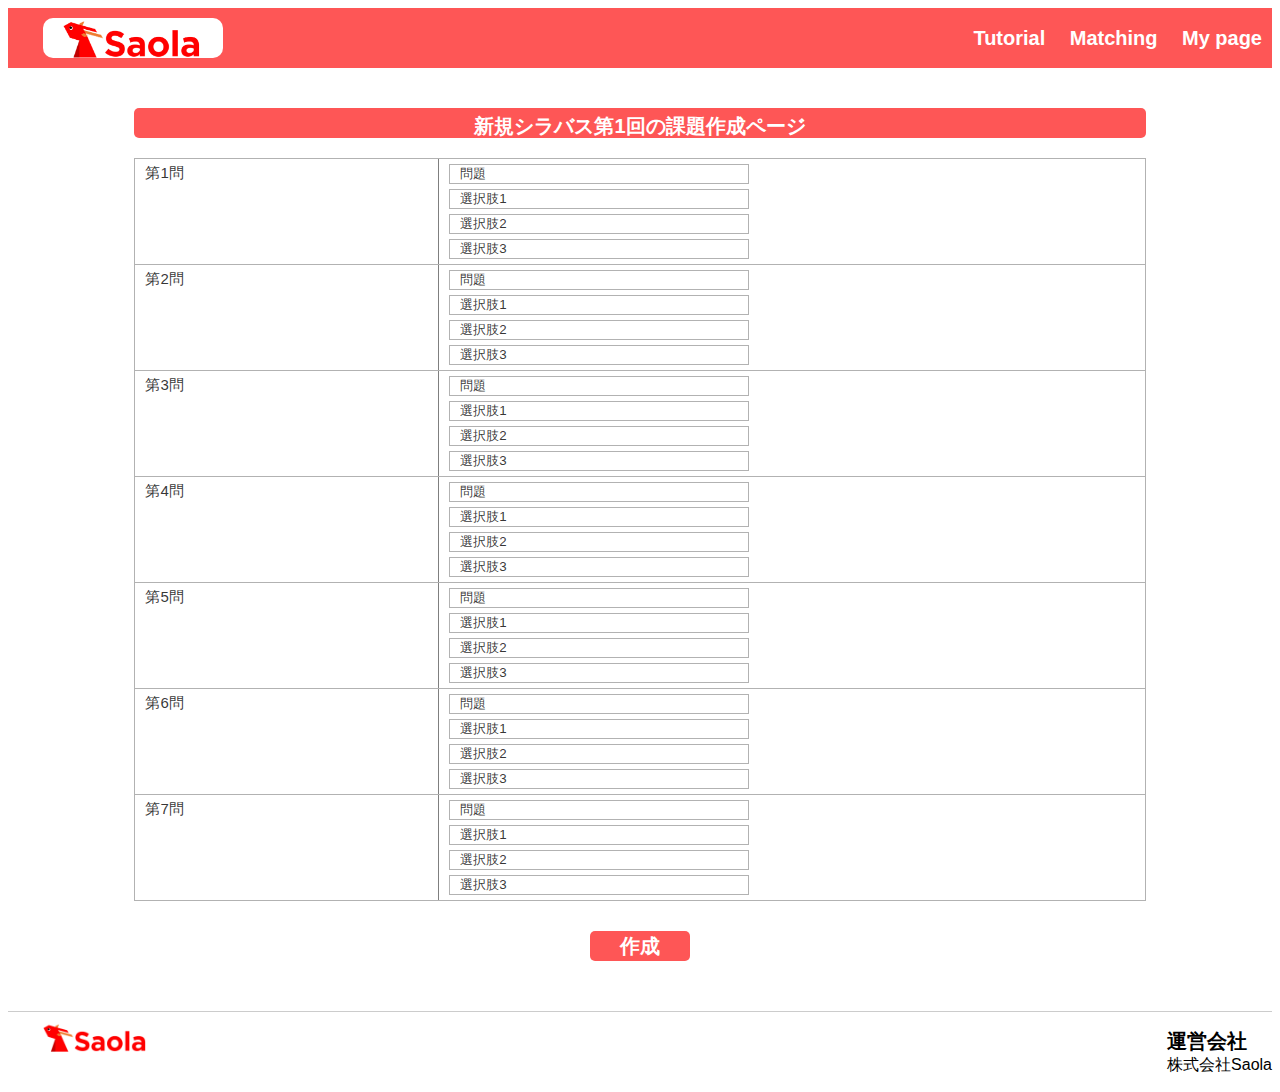
<file: new_homework.html>
<!DOCTYPE html>
<html>
  <head>
    <meta charset="utf-8">
    <title>saola</title>
    <link rel="stylesheet" href="new_homework.css">
    <link rel="stylesheet" href="https://use.fontawesome.com/releases/v5.6.3/css/all.css">
  </head>
  <body>
    <header>
      <div class="header-left">
        <a href="https://saola-com.github.io/saola/top.html"><img class="header-logo" src="https://saola-com.github.io/saola/img/logo_picture_text.png"></a>
      </div>
      <div class="header-right">
          <a href="#">Tutorial</a>
          <a href="#">Matching</a>
          <a href="https://saola-com.github.io/saola/mypage_syllabus.html">My page</a>
      </div>
    </header>
    <div class="main">
      <div class="container">
        <div class="heading">
          <p>新規シラバス第1回の課題作成ページ</p>
        </div>
        <div class="create-new">
          <div class="table">
            <div class="entry">
              <p>第1問</p>
            </div>
            <div class="content">
              <input type="text" name="" value="問題">
              <input type="text" name="" value="選択肢1">
              <input type="text" name="" value="選択肢2">
              <input type="text" name="" value="選択肢3">
              <div class="clear"></div>
            </div>
            <div class="clear"></div>
          </div>
          <div class="table">
            <div class="entry">
              <p>第2問</p>
            </div>
            <div class="content">
              <input type="text" name="" value="問題">
              <input type="text" name="" value="選択肢1">
              <input type="text" name="" value="選択肢2">
              <input type="text" name="" value="選択肢3">
              <div class="clear"></div>
            </div>
            <div class="clear"></div>
          </div>
          <div class="table">
            <div class="entry">
              <p>第3問</p>
            </div>
            <div class="content">
              <input type="text" name="" value="問題">
              <input type="text" name="" value="選択肢1">
              <input type="text" name="" value="選択肢2">
              <input type="text" name="" value="選択肢3">
              <div class="clear"></div>
            </div>
            <div class="clear"></div>
          </div>
          <div class="table">
            <div class="entry">
              <p>第4問</p>
            </div>
            <div class="content">
              <input type="text" name="" value="問題">
              <input type="text" name="" value="選択肢1">
              <input type="text" name="" value="選択肢2">
              <input type="text" name="" value="選択肢3">
              <div class="clear"></div>
            </div>
            <div class="clear"></div>
          </div>
          <div class="table">
            <div class="entry">
              <p>第5問</p>
            </div>
            <div class="content">
              <input type="text" name="" value="問題">
              <input type="text" name="" value="選択肢1">
              <input type="text" name="" value="選択肢2">
              <input type="text" name="" value="選択肢3">
              <div class="clear"></div>
            </div>
            <div class="clear"></div>
          </div>
          <div class="table">
            <div class="entry">
              <p>第6問</p>
            </div>
            <div class="content">
              <input type="text" name="" value="問題">
              <input type="text" name="" value="選択肢1">
              <input type="text" name="" value="選択肢2">
              <input type="text" name="" value="選択肢3">
              <div class="clear"></div>
            </div>
            <div class="clear"></div>
          </div>
          <div class="table table-end">
            <div class="entry">
              <p>第7問</p>
            </div>
            <div class="content">
              <input type="text" name="" value="問題">
              <input type="text" name="" value="選択肢1">
              <input type="text" name="" value="選択肢2">
              <input type="text" name="" value="選択肢3">
              <div class="clear"></div>
            </div>
            <div class="clear"></div>
          </div>
          <div class="btn-component">
            <a class="btn submit" href="https://saola-com.github.io/saola/new_classpage_syllabus_added_homework">作成</a>
          </div>
        </div>
      </div>
    </div>
    <footer>
      <div class="footer-left">
        <img class="footer-logo" src="https://saola-com.github.io/saola/img/logo_picture_text.png" alt="">
      </div>
      <div class="footer-right">
        <ul>
          <li class="footer-title">運営会社</li>
          <li>株式会社Saola</li>
        </ul>
      </div>
    </footer>
  </body>
</html>
</file>
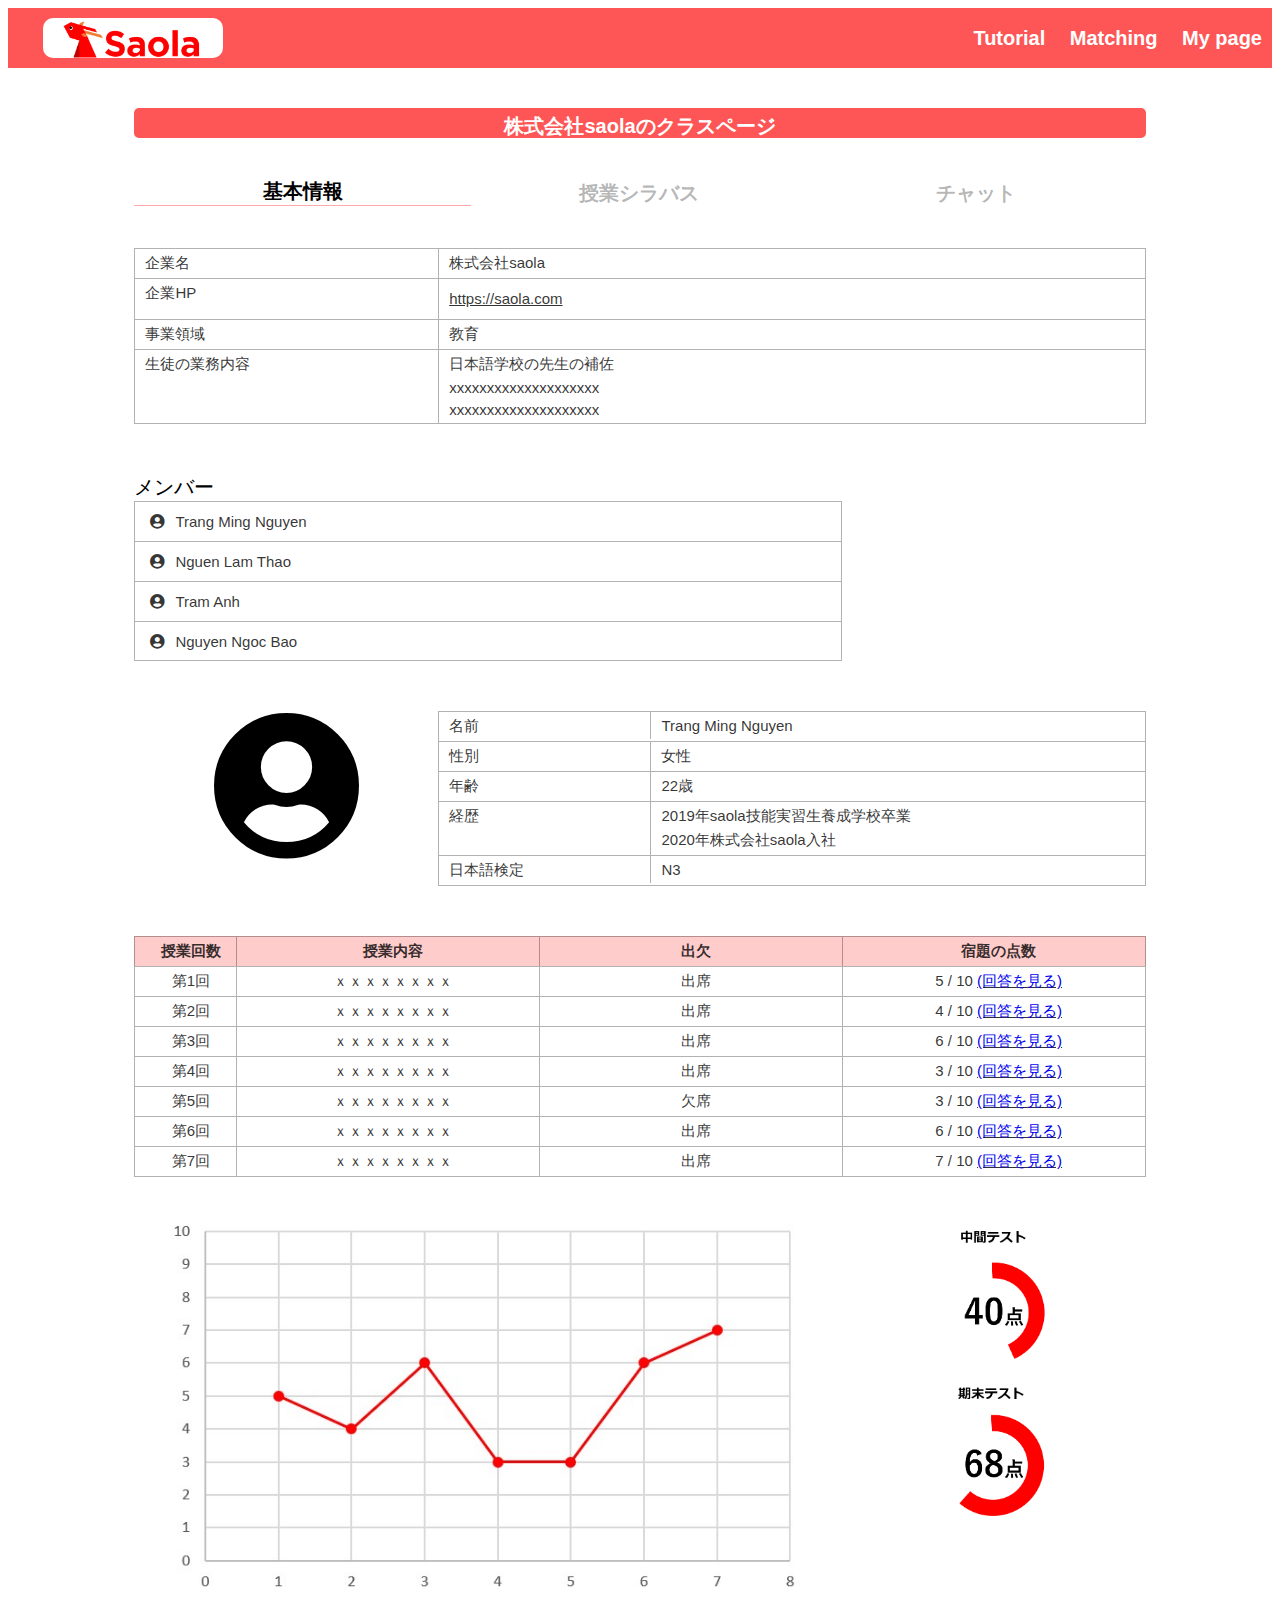
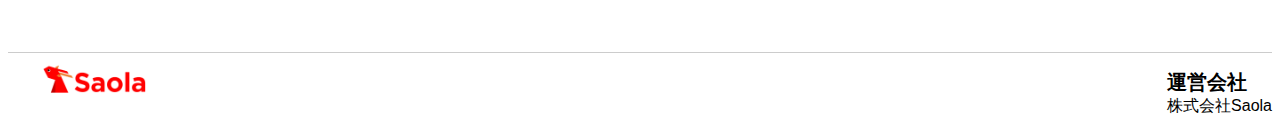
<file: student.html>
<!DOCTYPE html>
<html>
  <head>
    <meta charset="utf-8">
    <title>saola</title>
    <link rel="stylesheet" href="student.css">
    <link rel="stylesheet" href="https://use.fontawesome.com/releases/v5.6.3/css/all.css">
  </head>
  <body>
    <header>
      <div class="header-left">
        <a href="https://saola-com.github.io/saola/top.html"><img class="header-logo" src="https://saola-com.github.io/saola/img/logo_picture_text.png"></a>
      </div>
      <div class="header-right">
          <a href="#">Tutorial</a>
          <a href="#">Matching</a>
          <a href="https://saola-com.github.io/saola/mypage_syllabus.html">My page</a>
      </div>
    </header>
    <div class="main">
      <div class="container">
        <div class="heading">
          <p>株式会社saolaのクラスページ</p>
        </div>
        <div class="tab">
          <div class="tab-title">
            <h2 class="appear">基本情報</h2>
          </div>
          <div class="tab-title">
            <a class="hide" href="https://saola-com.github.io/saola/classpage_syllabus.html">授業シラバス</a>
          </div>
          <div class="tab-title">
            <a class="hide" href="https://saola-com.github.io/saola/classpage_chat.html">チャット</a>
          </div>
          <div class="clear"></div>
        </div>
        <div class="detail">
          <div class="table">
            <div class="entry">
              <p>企業名</p>
            </div>
            <div class="content">
              <p>株式会社saola</p>
            </div>
            <div class="clear"></div>
          </div>
          <div class="table">
            <div class="entry">
              <p>企業HP</p>
            </div>
            <div class="content">
              <a href="https://saola.com">https://saola.com</a>
            </div>
            <div class="clear"></div>
          </div>
          <div class="table">
            <div class="entry">
              <p>事業領域</p>
            </div>
            <div class="content">
              <p>教育</p>
            </div>
            <div class="clear"></div>
          </div>
          <div class="table table-end">
            <div class="entry">
              <p>生徒の業務内容</p>
            </div>
            <div class="content">
              <p>日本語学校の先生の補佐</p>
              <p>xxxxxxxxxxxxxxxxxxxx</p>
              <p>xxxxxxxxxxxxxxxxxxxx</p>
            </div>
            <div class="clear"></div>
          </div>
        </div>
        <div class="members">
          <h2>メンバー</h2>
          <div class="member">
            <a href="https://saola-com.github.io/saola/student.html"><span class="fas fa-user-circle user-icon"></span>Trang Ming Nguyen</a>
          </div>
          <div class="member">
            <a href="#"><span class="fas fa-user-circle user-icon"></span>Nguen Lam Thao</a>
          </div>
          <div class="member">
            <a href="#"><span class="fas fa-user-circle user-icon"></span>Tram Anh</a>
          </div>
          <div class="member last">
            <a href="#"><span class="fas fa-user-circle user-icon"></span>Nguyen Ngoc Bao</a>
          </div>
        </div>
        <div class="this-student">
          <div class="img">
            <p><span class="fas fa-user-circle pro-img"></span></p>
          </div>
          <div class="profile">
            <div class="table">
              <div class="entry"><p>名前</p></div>
              <div class="content"><p>Trang Ming Nguyen</p></div>
              <div class="clear"></div>
            </div>
            <div class="table">
              <div class="entry"><p>性別</p></div>
              <div class="content"><p>女性</p></div>
              <div class="clear"></div>
            </div>
            <div class="table">
              <div class="entry"><p>年齢</p></div>
              <div class="content"><p>22歳</p></div>
              <div class="clear"></div>
            </div>
            <div class="table">
              <div class="entry"><p>経歴</p></div>
              <div class="content">
                <p>2019年saola技能実習生養成学校卒業</p>
                <p>2020年株式会社saola入社</p>
              </div>
              <div class="clear"></div>
            </div>
            <div class="table table-end">
              <div class="entry"><p>日本語検定</p></div>
              <div class="content"><p>N3</p></div>
              <div class="clear"></div>
            </div>
          </div>
          <div class="clear"></div>
        </div>
        <div class="dashboad">
          <div class="table first">
            <div class="number"><p>授業回数</p></div>
            <div class="lesson"><p>授業内容</p></div>
            <div class="attendance"><p>出欠</p></div>
            <div class="score"><p>宿題の点数</p></div>
            <div class="clear"></div>
          </div>
          <div class="table">
            <div class="number"><p>第1回</p></div>
            <div class="lesson"><p>ｘｘｘｘｘｘｘｘ</p></div>
            <div class="attendance"><p>出席</p></div>
            <div class="score"><p>5 / 10 <a class="homework" href="#">(回答を見る)</a></p></div>
            <div class="clear"></div>
          </div>
          <div class="table">
            <div class="number"><p>第2回</p></div>
            <div class="lesson"><p>ｘｘｘｘｘｘｘｘ</p></div>
            <div class="attendance"><p>出席</p></div>
            <div class="score"><p>4 / 10 <a class="homework" href="#">(回答を見る)</a></p></div>
            <div class="clear"></div>
          </div>
          <div class="table">
            <div class="number"><p>第3回</p></div>
            <div class="lesson"><p>ｘｘｘｘｘｘｘｘ</p></div>
            <div class="attendance"><p>出席</p></div>
            <div class="score"><p>6 / 10  <a class="homework" href="#">(回答を見る)</a></p></div>
            <div class="clear"></div>
          </div>
          <div class="table">
            <div class="number"><p>第4回</p></div>
            <div class="lesson"><p>ｘｘｘｘｘｘｘｘ</p></div>
            <div class="attendance"><p>出席</p></div>
            <div class="score"><p>3 / 10  <a class="homework" href="#">(回答を見る)</a></p></div>
            <div class="clear"></div>
          </div>
          <div class="table">
            <div class="number"><p>第5回</p></div>
            <div class="lesson"><p>ｘｘｘｘｘｘｘｘ</p></div>
            <div class="attendance"><p>欠席</p></div>
            <div class="score"><p>3 / 10 <a class="homework" href="#">(回答を見る)</a></p></div>
            <div class="clear"></div>
          </div>
          <div class="table">
            <div class="number"><p>第6回</p></div>
            <div class="lesson"><p>ｘｘｘｘｘｘｘｘ</p></div>
            <div class="attendance"><p>出席</p></div>
            <div class="score"><p>6 / 10 <a class="homework" href="#">(回答を見る)</a></p></div>
            <div class="clear"></div>
          </div>
          <div class="table last">
            <div class="number"><p>第7回</p></div>
            <div class="lesson"><p>ｘｘｘｘｘｘｘｘ</p></div>
            <div class="attendance"><p>出席</p></div>
            <div class="score"><p>7 / 10 <a class="homework" href="#">(回答を見る)</a></p></div>
            <div class="clear"></div>
          </div>
        </div>
        <div class="graph-wrapper">
          <div class="graph">
            <p><img src="https://saola-com.github.io/saola/img/graph.jpg" alt=""></p>
          </div>
          <div class="test-wrapper">
            <p><img src="https://saola-com.github.io/saola/img/midterm_test.png" alt=""></p>
            <p><img src="https://saola-com.github.io/saola/img/terminal_test.png" alt=""></p>
          </div>
          <div class="clear"></div>
        </div>
      </div>
    </div>
    <footer>
      <div class="footer-left">
        <img class="footer-logo" src="https://saola-com.github.io/saola/img/logo_picture_text.png" alt="">
      </div>
      <div class="footer-right">
        <ul>
          <li class="footer-title">運営会社</li>
          <li>株式会社Saola</li>
        </ul>
      </div>
    </footer>
  </body>
</html>
</file>
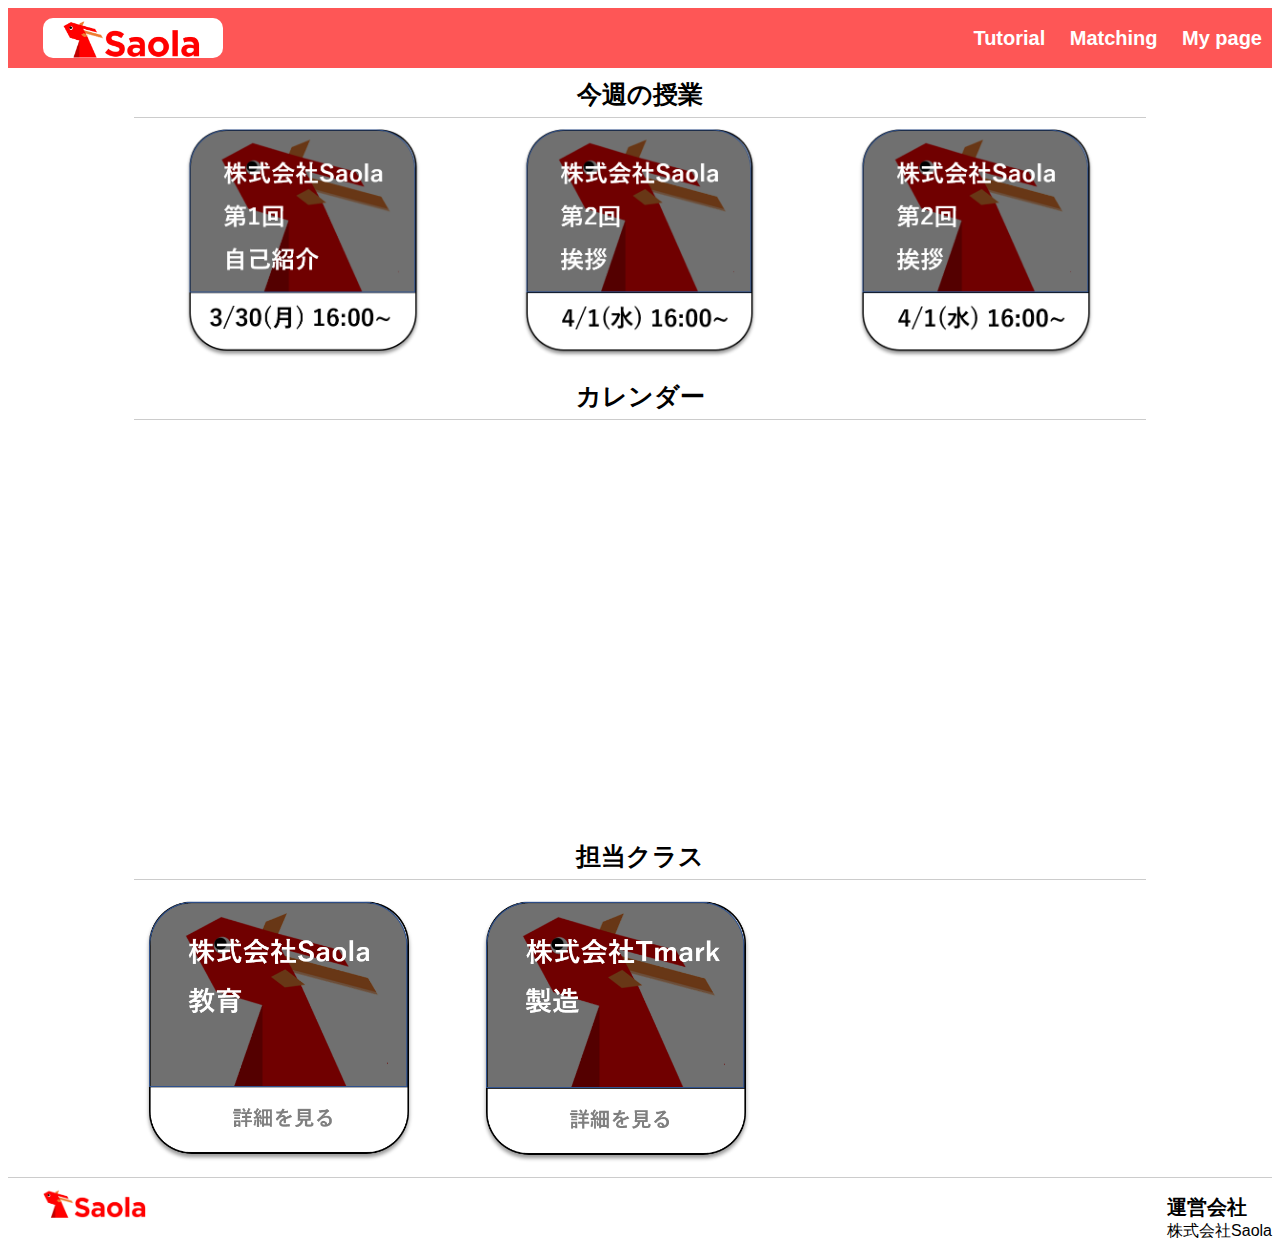
<file: top.html>
<!DOCTYPE html>
<html>
  <head>
    <meta charset="utf-8">
    <title>saola</title>
    <link rel="stylesheet" href="./top.css">
    <link rel="stylesheet" href="https://use.fontawesome.com/releases/v5.6.3/css/all.css">
  </head>
  <body>
    <header>
      <div class="header-left">
        <a href="https://saola-com.github.io/saola/top.html"><img class="header-logo" src="https://saola-com.github.io/saola/img/logo_picture_text.png"></a>
      </div>
      <div class="header-right">
          <a href="#">Tutorial</a>
          <a href="#">Matching</a>
          <a href="https://saola-com.github.io/saola/mypage_profile.html">My page</a>
      </div>
    </header>
    <div class="main">
      <div class="container">
        <div class="lesson-wrapper">
          <div class="heading">
            <h2>今週の授業</h2>
          </div>
          <div class="lessons">
            <div class="lesson">
              <a href="https://saola-com.github.io/saola/lesson_standby"><img src="https://saola-com.github.io/saola/img/lesson1.png" alt=""></a>
            </div>
            <div class="lesson">
              <a href="https://saola-com.github.io/saola/lesson_standby"><img src="https://saola-com.github.io/saola/img/lesson2.png" alt=""></a>
            </div>
            <div class="lesson">
              <a href="https://saola-com.github.io/saola/lesson_standby"><img src="https://saola-com.github.io/saola/img/lesson2.png" alt=""></a>
            </div>
            <div class="clear"></div>
          </div>
        </div>
        <div class="calendar">
          <div class="heading">
            <h2>カレンダー</h2>
          </div>
          <div class="cal_wrapper">
            <div class="googlecal">
              <iframe src="https://calendar.google.com/calendar/b/1/embed?height=600&amp;wkst=1&amp;bgcolor=%23ffffff&amp;ctz=Asia%2FTokyo&amp;src=c2FvbGEudGVzdEBnbWFpbC5jb20&amp;src=amEuamFwYW5lc2UjaG9saWRheUBncm91cC52LmNhbGVuZGFyLmdvb2dsZS5jb20&amp;color=%23F4511E&amp;color=%230B8043&amp;showTitle=0&amp;showNav=1&amp;showDate=1&amp;showPrint=0&amp;showTabs=1&amp;showCalendars=0&amp;showTz=0&amp;mode=MONTH" style="border-width:0" width="800" height="600" frameborder="0" scrolling="no"></iframe>
            </div>
          </div>
        </div>
        <div class="class-wrapper">
          <div class="heading">
            <h2>担当クラス</h2>
          </div>
          <div class="classes">
            <div class="class">
              <a href="#"><img src="https://saola-com.github.io/saola/img/class1.png" alt="">
            </div>
            <div class="class">
              <a href="#"><img src="https://saola-com.github.io/saola/img/class2.png" alt=""></a>
            </div>
            <div class="clear"></div>
          </div>
        </div>
      </div>
    </div>
    <footer>
      <div class="footer-left">
        <img class="footer-logo" src="https://saola-com.github.io/saola/img/logo_picture_text.png" alt="">
      </div>
      <div class="footer-right">
          <ul>
            <li class="footer-title">運営会社</li>
            <li>株式会社Saola</li>
          </ul>
      </div>
    </footer>
  </body>
</html>
</file>
<file: index.css>
/* ============== 共通レイアウト ============== */
* {
  box-sizing: border-box;
}

body {
  font-family: 'Hiragino Kaku Gothic ProN W3', sans-serif;
}

li {
  list-style: none;
  padding: 0;
  margin: 0;
}

h1, h2, h3, h4, h5, h6, p {
  margin: 0;
}

input {
  background-color: transparent;
  outline-width: 0;
}

form input[type="submit"] {
  border: none;
  cursor: pointer;
}

a{
  text-decoration: none;
}

header {
  height: 60px;
  width: 100%;
  background-color: #FE5656;
}

.header-left {
  height: 40px;
  width:180px;
  background-color: white;
  margin: 10px 35px;
  float: left;
  border-radius: 10px;
}

.header-left a {
  height: 40px;
  width:180px;
  display: inline-block;
}

.header-logo {
  padding:0px 20px;
  height: 40px;
}

/*
.header-right {
  float: right;
  font-weight: bold;
  color: white;
}


.header-right a {
  display: inline-block;
  line-height: 60px;
  color:white;
  font-size: 20px;
  margin:0px 10px;
}
*/

footer {
  border-top: 1px solid rgba(0, 0, 0, 0.2);
  color:black;
}

.footer-left {
  float:left;
}

.footer-logo {
  margin: 10px 35px;
  height:30px
}

.footer-right {
  float: right;
  color: black;
  font-size: 16px;
}

.footer-title {
  font-weight: bold;
  font-size: 20px;
}

.container {
  width: 80%;
  margin: 0 auto;
}

.heading {
  text-align: center;
  border-bottom: 1px solid rgba(0, 0, 0, 0.2);
  width: 100%;
  height: 40px;
  margin: 10px 0px;
}

.heading h2 {
  font-size: 25px;
}
/* ============== index layout ============== */
.heading h2 {
  margin-top: 40px;
}

.login-components {
  text-align: center;
  height: 600px;
}

.login-component {
  float: left;
  width: 33.3%;
  font-size: 20px;
}

.login-component p {
  text-align: center;
  margin: 40px 20px;
  font-weight: bold;
  color: rgba(0, 0, 0, 0.5);
}

.login-component a {
  text-align: center;
  margin: 41px 21px;
  font-weight: bold;
  display: inline-block;
}

.btn {
  border: 1px solid rgba(0, 0, 0, 0.5);
  border-radius: 10px;
  width: 80%;
}

.login {
  border-style: none;
  color:white;
  background-color: #FE5656;
}

.clear {
  clear: left;
}
</file>
<file: classpage_syllabus.css>
/* ========== common layout ========== */
* {
  box-sizing: border-box;
}

body {
  font-family: 'Hiragino Kaku Gothic ProN W3', sans-serif;
}

li {
  list-style: none;
  padding: 0;
  margin: 0;
}

h1, h2, h3, h4, h5, h6, p {
  margin: 0;
}

input {
  background-color: transparent;
  outline-width: 0;
}

form input[type="submit"] {
  border: none;
  cursor: pointer;
}

a{
  text-decoration: none;
}

header {
  height: 60px;
  width: 100%;
  background-color: #FE5656;
}

.header-left {
  height: 40px;
  width:180px;
  background-color: white;
  margin: 10px 35px;
  float: left;
  border-radius: 10px;
}

.header-left a {
  height: 40px;
  width:180px;
  display: inline-block;
}

.header-logo {
  padding:0px 20px;
  height: 40px;
}

.header-right {
  float: right;
  font-weight: bold;
  color: white;
}

.header-right a {
  display: inline-block;
  line-height: 60px;
  color:white;
  font-size: 20px;
  margin:0px 10px;
}

footer {
  border-top: 1px solid rgba(0, 0, 0, 0.2);
  color:black;
}

.footer-left {
  float:left;
}

.footer-logo {
  margin: 10px 35px;
  height:30px
}

.footer-right {
  float: right;
  color: black;
  font-size: 16px;
}

.footer-title {
  font-weight: bold;
  font-size: 20px;
}

.container {
  width: 80%;
  margin: 0 auto;
}

.clear {
  clear: left;
}

/* ========== mypage_syllabus layout ========== */
.heading {
  height: 30px;
  padding: 5px;
  border-radius: 5px;
  background-color: rgba(254, 86, 86, 1);
  margin-bottom: 20px;
  margin-top: 40px;
}

.heading p {
  color: white;
  text-align: center;
  font-size: 20px;
  font-weight: bold;
  margin: 0 30px;
}

.tab {
  margin-top: 40px;
  margin-bottom: 40px;
  text-align: center;
}
.tab-title {
  float: left;
  width: 33.3%;
  height: 30px;
}

.appear {
  border-bottom: 1px solid rgba(254, 86, 86, 0.5);
  font-size: 20px;
}

.hide {
  font-size: 20px;
  color: rgba(0, 0, 0, 0.3);
  display: inline-block;
  font-weight: bold;
  line-height: 30px;
}

.syllabus {
  margin: 0 auto;
  width: 100%;
  margin-bottom: 50px;
}

.table {
  border-left: 1px solid rgba(0, 0, 0, 0.3);
  border-top: 1px solid rgba(0, 0, 0, 0.3);
  border-right: 1px solid rgba(0, 0, 0, 0.3);
}

.table-end {
  border-bottom: 1px solid rgba(0, 0, 0, 0.3);
}

.entry {
  width: 30%;
  float: left;
}

.entry p {
  text-align: left;
  font-size: 15px;
  color: rgba(0, 0, 0, 0.8);
  margin-left: 10px;
  margin-top: 5px;
  margin-bottom: 5px;
}

.content {
  width: 70%;
  border-left: 1px solid rgba(0, 0, 0, 0.5);
  float: left;
}

.content p {
  font-size: 15px;
  color: rgba(0, 0, 0, 0.8);
  text-align: left;
  margin-left: 10px;
  margin-top: 5px;
  margin-bottom: 5px;
}

.entry {
  width: 30%;
  float: left;
}

.entry p {
  text-align: left;
  font-size: 15px;
  color: rgba(0, 0, 0, 0.8);
  margin-left: 10px;
  margin-top: 5px;
  margin-bottom: 5px;
}

.content {
  width: 70%;
  border-left: 1px solid rgba(0, 0, 0, 0.5);
  float: left;
}

.content p {
  font-size: 15px;
  color: rgba(0, 0, 0, 0.8);
  text-align: left;
  margin-left: 10px;
  margin-top: 5px;
  margin-bottom: 5px;
}

.create-homework {
  color: white;
  background-color: rgba(254, 86, 86, 1);
  height: 20px;
  width: 150px;
  font-size: 15px;
  font-weight: bold;
  display: inline-block;
  line-height: 20px;
  border-radius: 5px;
  padding: 0 20px;
  margin-left: 10px;
  margin-bottom: 10px;
}

.homework {
  color: rgba(0, 0, 0, 0.8);
  border-bottom: 1px solid rgba(0, 0, 0, 0.8);
  height: 20px;
  width: 130px;
  font-size: 15px;
  display: inline-block;
  line-height: 20px;
  margin-left: 10px;
  margin-bottom: 10px;
  padding: 0 10px;
}

.btn {
  border-radius: 5px;
}

.submit {
  display: inline-block;
  background-color: #FE5656;
  color:white;
  font-size: 20px;
  font-weight: bold;
  height: 30px;
  width: 100px;
  line-height: 30px;
  border-style: none;
  margin-top: 30px;
  text-align: center;
}

.btn-component {
  text-align: center;
}
</file>
<file: classpage_detail.css>
/* ========== common layout ========== */
* {
  box-sizing: border-box;
}

body {
  font-family: 'Hiragino Kaku Gothic ProN W3', sans-serif;
}

li {
  list-style: none;
  padding: 0;
  margin: 0;
}

h1, h2, h3, h4, h5, h6, p {
  margin: 0;
}

input {
  background-color: transparent;
  outline-width: 0;
}

form input[type="submit"] {
  border: none;
  cursor: pointer;
}

a{
  text-decoration: none;
}

header {
  height: 60px;
  width: 100%;
  background-color: #FE5656;
}

.header-left {
  height: 40px;
  width:180px;
  background-color: white;
  margin: 10px 35px;
  float: left;
  border-radius: 10px;
}

.header-left a {
  height: 40px;
  width:180px;
  display: inline-block;
}

.header-logo {
  padding:0px 20px;
  height: 40px;
}

.header-right {
  float: right;
  font-weight: bold;
  color: white;
}

.header-right a {
  display: inline-block;
  line-height: 60px;
  color:white;
  font-size: 20px;
  margin:0px 10px;
}

footer {
  border-top: 1px solid rgba(0, 0, 0, 0.2);
  color:black;
}

.footer-left {
  float:left;
}

.footer-logo {
  margin: 10px 35px;
  height:30px
}

.footer-right {
  float: right;
  color: black;
  font-size: 16px;
}

.footer-title {
  font-weight: bold;
  font-size: 20px;
}

.container {
  width: 80%;
  margin: 0 auto;
}

.clear {
  clear: left;
}

/* ========== mypage_syllabus layout ========== */
.heading {
  height: 30px;
  padding: 5px;
  border-radius: 5px;
  background-color: rgba(254, 86, 86, 1);
  margin-bottom: 20px;
  margin-top: 40px;
}

.heading p {
  color: white;
  text-align: center;
  font-size: 20px;
  font-weight: bold;
  margin: 0 30px;
}

.tab {
  margin-top: 40px;
  margin-bottom: 40px;
  text-align: center;
}
.tab-title {
  float: left;
  width: 33.3%;
  height: 30px;
}

.appear {
  border-bottom: 1px solid rgba(254, 86, 86, 0.5);
  font-size: 20px;
}

.hide {
  font-size: 20px;
  color: rgba(0, 0, 0, 0.3);
  display: inline-block;
  font-weight: bold;
  line-height: 30px;
}

.detail {
  margin: 0 auto;
  width: 100%;
  margin-bottom: 50px;
}

.table {
  border-left: 1px solid rgba(0, 0, 0, 0.3);
  border-top: 1px solid rgba(0, 0, 0, 0.3);
  border-right: 1px solid rgba(0, 0, 0, 0.3);
}

.table-end {
  border-bottom: 1px solid rgba(0, 0, 0, 0.3);
}

.entry {
  width: 30%;
  float: left;
}

.entry p {
  text-align: left;
  font-size: 15px;
  color: rgba(0, 0, 0, 0.8);
  margin-left: 10px;
  margin-top: 5px;
  margin-bottom: 5px;
}

.content {
  width: 70%;
  border-left: 1px solid rgba(0, 0, 0, 0.5);
  float: left;
}

.content p {
  font-size: 15px;
  color: rgba(0, 0, 0, 0.8);
  text-align: left;
  margin-left: 10px;
  margin-top: 5px;
  margin-bottom: 5px;
}

.content a {
  text-decoration: underline rgba(0, 0, 0, 0.8);
  color: rgba(0, 0, 0, 0.8);
  font-size: 15px;
  line-height: 30px;
  display: block;
  text-align: left;
  margin-left: 10px;
  margin-top: 5px;
  margin-bottom: 5px;
}

.members {
  text-align: left;
  width: 70%;
  margin-right: 10px;
  margin-bottom: 50px;
}

.members h2 {
  font-size: 20px;
  font-weight: normal;
  margin-top: 20px;
}

.member {
  padding: 5px;
  border: 1px solid rgba(0, 0, 0, 0.8);
  border-bottom-style: none;
  height: 40px;
}

.last {
  border-bottom: 1px solid rgba(0, 0, 0, 0.8);
}

.member a {
  display: block;
  line-height: 30px;
  font-size: 15px;
  color: rgba(0, 0, 0, 0.8);
}

.user-icon {
  height: 15px;
  margin-right: 10px;
  margin-left: 10px;
}
</file>
<file: homework.css>
/* ========== common layout ========== */
* {
  box-sizing: border-box;
}

body {
  font-family: 'Hiragino Kaku Gothic ProN W3', sans-serif;
}

li {
  list-style: none;
  padding: 0;
  margin: 0;
}

h1, h2, h3, h4, h5, h6, p {
  margin: 0;
}

input {
  background-color: transparent;
  outline-width: 0;
}

form input[type="submit"] {
  border: none;
  cursor: pointer;
}

a{
  text-decoration: none;
}

header {
  height: 60px;
  width: 100%;
  background-color: #FE5656;
}

.header-left {
  height: 40px;
  width:180px;
  background-color: white;
  margin: 10px 35px;
  float: left;
  border-radius: 10px;
}

.header-left a {
  height: 40px;
  width:180px;
  display: inline-block;
}

.header-logo {
  padding:0px 20px;
  height: 40px;
}

.header-right {
  float: right;
  font-weight: bold;
  color: white;
}

.header-right a {
  display: inline-block;
  line-height: 60px;
  color:white;
  font-size: 20px;
  margin:0px 10px;
}

footer {
  border-top: 1px solid rgba(0, 0, 0, 0.2);
  color:black;
}

.footer-left {
  float:left;
}

.footer-logo {
  margin: 10px 35px;
  height:30px
}

.footer-right {
  float: right;
  color: black;
  font-size: 16px;
}

.footer-title {
  font-weight: bold;
  font-size: 20px;
}

.container {
  width: 80%;
  margin: 0 auto;
}

.clear {
  clear: left;
}

/* ========== new_homework layout ========== */

.heading {
  height: 30px;
  padding: 5px;
  border-radius: 5px;
  background-color: rgba(254, 86, 86, 1);
  margin-bottom: 20px;
  margin-top: 40px;
}

.heading p {
  color: white;
  text-align: center;
  font-size: 20px;
  font-weight: bold;
  margin: 0 30px;
}

.create-new {
  margin: 0 auto;
  width: 100%;
  margin-bottom: 50px;
}

.table {
  border-left: 1px solid rgba(0, 0, 0, 0.3);
  border-top: 1px solid rgba(0, 0, 0, 0.3);
  border-right: 1px solid rgba(0, 0, 0, 0.3);
}

.table-end {
  border-bottom: 1px solid rgba(0, 0, 0, 0.3);
}

.entry {
  width: 30%;
  float: left;
}

.entry p {
  text-align: left;
  font-size: 15px;
  color: rgba(0, 0, 0, 0.8);
  margin-left: 10px;
  margin-top: 5px;
  margin-bottom: 5px;
}

.content {
  width: 70%;
  border-left: 1px solid rgba(0, 0, 0, 0.5);
  float: left;
}

.question {
  font-size: 15px;
  color: rgba(0, 0, 0, 0.8);
  text-align: left;
  margin-left: 10px;
  margin-top: 5px;
  margin-bottom: 5px;
}

.choice {
  font-size: 15px;
  text-align: left;
  color: rgba(0, 0, 0, 0.8);
  width: 300px;
  height: 25px;
  margin: 0 10px;
  margin-top: 5px;
  margin-bottom: 5px;
  border: 1px solid rgba(0, 0, 0, 0.3);
}

.choice span {
  padding-left: 10px;
}

.btn {
  border-radius: 5px;
}

.submit {
  display: inline-block;
  background-color: #FE5656;
  color:white;
  font-size: 20px;
  font-weight: bold;
  height: 30px;
  width: 100px;
  line-height: 30px;
  border-style: none;
  margin-top: 30px;
  text-align: center;
}

.btn-component {
  text-align: center;
}
</file>
<file: lesson_standby.css>
/* ========== common layout ========== */
* {
  box-sizing: border-box;
}

body {
  font-family: 'Hiragino Kaku Gothic ProN W3', sans-serif;
}

li {
  list-style: none;
  padding: 0;
  margin: 0;
}

h1, h2, h3, h4, h5, h6, p {
  margin: 0;
}

input {
  background-color: transparent;
  outline-width: 0;
}

form input[type="submit"] {
  border: none;
  cursor: pointer;
}

a{
  text-decoration: none;
}

header {
  height: 60px;
  width: 100%;
  background-color: #FE5656;
}

.header-left {
  height: 40px;
  width:180px;
  background-color: white;
  margin: 10px 35px;
  float: left;
  border-radius: 10px;
}

.header-left a {
  height: 40px;
  width:180px;
  display: inline-block;
}

.header-logo {
  padding:0px 20px;
  height: 40px;
}

.header-right {
  float: right;
  font-weight: bold;
  color: white;
}

.header-right a {
  display: inline-block;
  line-height: 60px;
  color:white;
  font-size: 20px;
  margin:0px 10px;
}

footer {
  border-top: 1px solid rgba(0, 0, 0, 0.2);
  color:black;
}

.footer-left {
  float:left;
}

.footer-logo {
  margin: 10px 35px;
  height:30px
}

.footer-right {
  float: right;
  color: black;
  font-size: 16px;
}

.footer-title {
  font-weight: bold;
  font-size: 20px;
}

.container {
  width: 80%;
  margin: 0 auto;
}

.heading {
  text-align: center;
  border-bottom: 1px solid rgba(0, 0, 0, 0.2);
  width: 100%;
  height: 40px;
  margin: 10px 0px;
}

.heading h2 {
  font-size: 25px;
  text-align: center;
}

/* ============= lesson_standby layout ============= */
.assist-msg {
  text-align: right;
  margin:10px;
}

.assist-msg a {
  font-size: 20px;
  color: rgba(0, 0, 0, 0.5);
  display: inline-block;
  border-bottom: 1px solid rgba(0, 0, 0, 0.5);
  padding-right: 10px;
}

.title {
  font-size: 25px;
  font-weight: bold;
  border-bottom: 1px solid rgba(0, 0, 0, 0.5);
  margin-bottom: 10px;
}

.time {
  display: inline-block;
  text-align: center;
  margin-left: 10px;
  background-color: rgba(196, 196, 196, 0.3);
  font-weight: normal;
}

.main-content {
  width: 100%;
  margin-bottom: 30px;
}

.left-content {
  float: left;
  width: 50%;
}

.fa-square {
  margin-right: 10px;
  color: rgba(0, 0, 0, 0.8);
}

.preparations {
  width: 100%;
}

.preparations p {
  color: rgba(0, 0, 0, 0.8);
  margin-top: 10px;
  margin-bottom: 10px;
}

.members {
  text-align: left;
  width: 70%;
  margin-right: 10px;
}

.members h2 {
  font-size: 20px;
  font-weight: normal;
  margin-top: 20px;
}

.member {
  padding: 5px;
  border: 1px solid rgba(0, 0, 0, 0.8);
  height: 40px;
}

.member p {
  font-size: 15px;
}

.user-icon {
  height: 15px;
  margin-right: 10px;
  margin-left: 10px;
}

.homework {
  height: 30px;
  width: 150px;
  background-color: #FE5656;
  border-radius: 5px;
  margin:30px 0;
  margin-left: 80px;
}

.btn {
  color: white;
  font-weight: bold;
  display: inline-block;
  line-height: 30px;
  padding: 0px 15px;
}

.right-content {
  width: 50%;
  float: right;
}


.icon {
  float: left;
  width: 20%;
  padding:10px;
  text-align: center;
}

.chat-icon {
  font-size: 30px;
}

.chatbox {
  height:300px;
  width: 100%;
  border: 1px solid rgba(0, 0, 0, 0.8);
}

.chatbox img {
  float: left;
  width:50%;
  margin:10px;
}

.input-area {
  padding: 20px;
  height: 100px;
  border: 1px solid rgba(0, 0, 0, 0.8);
}

.input-area p {
  float: left;
}

.input-area img {
  height: 20px;
  float: right;
}

.clear {
  clear: left;
  clear: right;
}
</file>
<file: mypage_profile.css>
/* ========== common layout ========== */
* {
  box-sizing: border-box;
}

body {
  font-family: 'Hiragino Kaku Gothic ProN W3', sans-serif;
}

li {
  list-style: none;
  padding: 0;
  margin: 0;
}

h1, h2, h3, h4, h5, h6, p {
  margin: 0;
}

input {
  background-color: transparent;
  outline-width: 0;
}

form input[type="submit"] {
  border: none;
  cursor: pointer;
}

a{
  text-decoration: none;
}

header {
  height: 60px;
  width: 100%;
  background-color: #FE5656;
}

.header-left {
  height: 40px;
  width:180px;
  background-color: white;
  margin: 10px 35px;
  float: left;
  border-radius: 10px;
}

.header-left a {
  height: 40px;
  width:180px;
  display: inline-block;
}

.header-logo {
  padding:0px 20px;
  height: 40px;
}

.header-right {
  float: right;
  font-weight: bold;
  color: white;
}

.header-right a {
  display: inline-block;
  line-height: 60px;
  color:white;
  font-size: 20px;
  margin:0px 10px;
}

footer {
  border-top: 1px solid rgba(0, 0, 0, 0.2);
  color:black;
}

.footer-left {
  float:left;
}

.footer-logo {
  margin: 10px 35px;
  height:30px
}

.footer-right {
  float: right;
  color: black;
  font-size: 16px;
}

.footer-title {
  font-weight: bold;
  font-size: 20px;
}

.container {
  width: 80%;
  margin: 0 auto;
}

.heading {
  text-align: center;
  border-bottom: 1px solid rgba(0, 0, 0, 0.2);
  width: 100%;
  height: 40px;
  margin: 10px 0px;
}

.heading h2 {
  font-size: 25px;
  text-align: center;
}

/* ========== profile layout ========== */

.tab {
  margin-top: 40px;
  margin-bottom: 40px;
  text-align: center;
}

.tab-title {
  float: left;
  width: 50%;
  height: 30px;
}

.appear {
  border-bottom: 1px solid rgba(254, 86, 86, 0.5);
  font-size: 20px;
}

.hide {
  font-size: 20px;
  color: rgba(0, 0, 0, 0.3);
  display: inline-block;
  font-weight: bold;
  line-height: 30px;
}

.profile {
  margin: 0 auto;
  text-align: center;
  width: 100%;
  margin-bottom: 50px;
}

.table {
  border-left: 1px solid rgba(0, 0, 0, 0.3);
  border-top: 1px solid rgba(0, 0, 0, 0.3);
  border-right: 1px solid rgba(0, 0, 0, 0.3);
}

.table-end {
  border-bottom: 1px solid rgba(0, 0, 0, 0.3);
}

.entry {
  width: 30%;
  float: left;
}

.entry p {
  text-align: left;
  font-size: 15px;
  color: rgba(0, 0, 0, 0.8);
  margin-left: 10px;
  margin-top: 5px;
  margin-bottom: 5px;
}

.content {
  width: 70%;
  border-left: 1px solid rgba(0, 0, 0, 0.3);
  float: left;
}

.content p {
  font-size: 15px;
  color: rgba(0, 0, 0, 0.8);
  text-align: left;
  margin-left: 10px;
  margin-top: 5px;
  margin-bottom: 5px;
}



.pro-img {
  font-size: 40px;
}

.clear {
  clear: left;
}
</file>
<file: mypage_syllabus.css>
/* ========== common layout ========== */
* {
  box-sizing: border-box;
}

body {
  font-family: 'Hiragino Kaku Gothic ProN W3', sans-serif;
}

li {
  list-style: none;
  padding: 0;
  margin: 0;
}

h1, h2, h3, h4, h5, h6, p {
  margin: 0;
}

input {
  background-color: transparent;
  outline-width: 0;
}

form input[type="submit"] {
  border: none;
  cursor: pointer;
}

a{
  text-decoration: none;
}

header {
  height: 60px;
  width: 100%;
  background-color: #FE5656;
}

.header-left {
  height: 40px;
  width:180px;
  background-color: white;
  margin: 10px 35px;
  float: left;
  border-radius: 10px;
}

.header-left a {
  height: 40px;
  width:180px;
  display: inline-block;
}

.header-logo {
  padding:0px 20px;
  height: 40px;
}

.header-right {
  float: right;
  font-weight: bold;
  color: white;
}

.header-right a {
  display: inline-block;
  line-height: 60px;
  color:white;
  font-size: 20px;
  margin:0px 10px;
}

footer {
  border-top: 1px solid rgba(0, 0, 0, 0.2);
  color:black;
}

.footer-left {
  float:left;
}

.footer-logo {
  margin: 10px 35px;
  height:30px
}

.footer-right {
  float: right;
  color: black;
  font-size: 16px;
}

.footer-title {
  font-weight: bold;
  font-size: 20px;
}

.container {
  width: 80%;
  margin: 0 auto;
}

.clear {
  clear: left;
}

/* ========== mypage_syllabus layout ========== */
.tab {
  margin-top: 40px;
  margin-bottom: 40px;
  text-align: center;
}

.tab-title {
  float: left;
  width: 50%;
  height: 30px;
}

.appear {
  border-bottom: 1px solid rgba(254, 86, 86, 0.5);
  font-size: 20px;
}

.hide {
  font-size: 20px;
  color: rgba(0, 0, 0, 0.3);
  display: inline-block;
  font-weight: bold;
  line-height: 20px;
}

.create-new {
  margin: 0 auto;
  width: 100%;
  margin-bottom: 50px;
}

.table {
  border-left: 1px solid rgba(0, 0, 0, 0.3);
  border-top: 1px solid rgba(0, 0, 0, 0.3);
  border-right: 1px solid rgba(0, 0, 0, 0.3);
}

.table-end {
  border-bottom: 1px solid rgba(0, 0, 0, 0.3);
}

.entry {
  width: 30%;
  float: left;
}

.entry p {
  text-align: left;
  font-size: 15px;
  color: rgba(0, 0, 0, 0.8);
  margin-left: 10px;
  margin-top: 5px;
  margin-bottom: 5px;
}

.content {
  width: 70%;
  border-left: 1px solid rgba(0, 0, 0, 0.5);
  float: left;
}

.content p {
  font-size: 15px;
  color: rgba(0, 0, 0, 0.8);
  text-align: left;
  margin-left: 10px;
  margin-top: 5px;
  margin-bottom: 5px;
}

.content input {
  text-align: left;
  margin: 0 10px;
  width: 300px;
  height: 20px;
  border: 1px solid rgba(0, 0, 0, 0.3);
}

.content textarea {
  text-align: left;
  margin: 0 10px;
  height: 80px;
  width: 300px;
  border: 1px solid rgba(0, 0, 0, 0.3);
}

.class {
  width: 200px;
  height: 200px;
  float:left;
}

.class img {
  padding: 10px;
  width: 180px;
  height: 180px;
}

.heading {
  height: 30px;
  padding: 5px;
  background-color: rgba(0, 0, 0, 0.1);
  margin-bottom: 20px;
}

.heading p {
  text-align: center;
  font-size: 20px;
  font-weight: bold;
  margin: 0 30px;
}

.btn {
  border-radius: 5px;
}

.submit {
  display: inline-block;
  background-color: #FE5656;
  color:white;
  font-size: 20px;
  font-weight: bold;
  height: 30px;
  width: 100px;
  line-height: 30px;
  border-style: none;
  margin-top: 30px;
  text-align: center;
}

.btn-component {
  text-align: center;
}
</file>
<file: new_classpage_syllabus.css>
/* ========== common layout ========== */
* {
  box-sizing: border-box;
}

body {
  font-family: 'Hiragino Kaku Gothic ProN W3', sans-serif;
}

li {
  list-style: none;
  padding: 0;
  margin: 0;
}

h1, h2, h3, h4, h5, h6, p {
  margin: 0;
}

input {
  background-color: transparent;
  outline-width: 0;
}

form input[type="submit"] {
  border: none;
  cursor: pointer;
}

a{
  text-decoration: none;
}

header {
  height: 60px;
  width: 100%;
  background-color: #FE5656;
}

.header-left {
  height: 40px;
  width:180px;
  background-color: white;
  margin: 10px 35px;
  float: left;
  border-radius: 10px;
}

.header-left a {
  height: 40px;
  width:180px;
  display: inline-block;
}

.header-logo {
  padding:0px 20px;
  height: 40px;
}

.header-right {
  float: right;
  font-weight: bold;
  color: white;
}

.header-right a {
  display: inline-block;
  line-height: 60px;
  color:white;
  font-size: 20px;
  margin:0px 10px;
}

footer {
  border-top: 1px solid rgba(0, 0, 0, 0.2);
  color:black;
}

.footer-left {
  float:left;
}

.footer-logo {
  margin: 10px 35px;
  height:30px
}

.footer-right {
  float: right;
  color: black;
  font-size: 16px;
}

.footer-title {
  font-weight: bold;
  font-size: 20px;
}

.container {
  width: 80%;
  margin: 0 auto;
}

.clear {
  clear: left;
}

/* ========== mypage_syllabus layout ========== */
.heading {
  height: 30px;
  padding: 5px;
  border-radius: 5px;
  background-color: rgba(254, 86, 86, 1);
  margin-bottom: 20px;
  margin-top: 40px;
}

.heading p {
  color: white;
  text-align: center;
  font-size: 20px;
  font-weight: bold;
  margin: 0 30px;
}

.tab {
  margin-top: 40px;
  margin-bottom: 40px;
  text-align: center;
}
.tab-title {
  float: left;
  width: 33.3%;
  height: 30px;
}

.appear {
  border-bottom: 1px solid rgba(254, 86, 86, 0.5);
  font-size: 20px;
}

.hide {
  font-size: 20px;
  color: rgba(0, 0, 0, 0.3);
  display: inline-block;
  font-weight: bold;
  line-height: 30px;
}

.syllabus {
  margin: 0 auto;
  width: 100%;
  margin-bottom: 50px;
}

.table {
  border-left: 1px solid rgba(0, 0, 0, 0.3);
  border-top: 1px solid rgba(0, 0, 0, 0.3);
  border-right: 1px solid rgba(0, 0, 0, 0.3);
}

.table-end {
  border-bottom: 1px solid rgba(0, 0, 0, 0.3);
}

.entry {
  width: 30%;
  float: left;
}

.entry p {
  text-align: left;
  font-size: 15px;
  color: rgba(0, 0, 0, 0.8);
  margin-left: 10px;
  margin-top: 5px;
  margin-bottom: 5px;
}

.content {
  width: 70%;
  border-left: 1px solid rgba(0, 0, 0, 0.5);
  float: left;
}

.content p {
  font-size: 15px;
  color: rgba(0, 0, 0, 0.8);
  text-align: left;
  margin-left: 10px;
  margin-top: 5px;
  margin-bottom: 5px;
}

.entry {
  width: 30%;
  float: left;
}

.entry p {
  text-align: left;
  font-size: 15px;
  color: rgba(0, 0, 0, 0.8);
  margin-left: 10px;
  margin-top: 5px;
  margin-bottom: 5px;
}

.content {
  width: 70%;
  border-left: 1px solid rgba(0, 0, 0, 0.5);
  float: left;
}

.content p {
  font-size: 15px;
  color: rgba(0, 0, 0, 0.8);
  text-align: left;
  margin-left: 10px;
  margin-top: 5px;
  margin-bottom: 5px;
}

.content a {
  color: white;
  background-color: rgba(254, 86, 86, 1);
  height: 20px;
  width: 150px;
  font-size: 15px;
  font-weight: bold;
  display: inline-block;
  line-height: 20px;
  border-radius: 5px;
  padding: 0 20px;
  margin-left: 10px;
  margin-bottom: 10px;
}

.btn {
  border-radius: 5px;
}

.submit {
  display: inline-block;
  background-color: #FE5656;
  color:white;
  font-size: 20px;
  font-weight: bold;
  height: 30px;
  width: 100px;
  line-height: 30px;
  border-style: none;
  margin-top: 30px;
  text-align: center;
}

.btn-component {
  text-align: center;
}
</file>
<file: new_classpage_syllabus_added_homework.css>
/* ========== common layout ========== */
* {
  box-sizing: border-box;
}

body {
  font-family: 'Hiragino Kaku Gothic ProN W3', sans-serif;
}

li {
  list-style: none;
  padding: 0;
  margin: 0;
}

h1, h2, h3, h4, h5, h6, p {
  margin: 0;
}

input {
  background-color: transparent;
  outline-width: 0;
}

form input[type="submit"] {
  border: none;
  cursor: pointer;
}

a{
  text-decoration: none;
}

header {
  height: 60px;
  width: 100%;
  background-color: #FE5656;
}

.header-left {
  height: 40px;
  width:180px;
  background-color: white;
  margin: 10px 35px;
  float: left;
  border-radius: 10px;
}

.header-left a {
  height: 40px;
  width:180px;
  display: inline-block;
}

.header-logo {
  padding:0px 20px;
  height: 40px;
}

.header-right {
  float: right;
  font-weight: bold;
  color: white;
}

.header-right a {
  display: inline-block;
  line-height: 60px;
  color:white;
  font-size: 20px;
  margin:0px 10px;
}

footer {
  border-top: 1px solid rgba(0, 0, 0, 0.2);
  color:black;
}

.footer-left {
  float:left;
}

.footer-logo {
  margin: 10px 35px;
  height:30px
}

.footer-right {
  float: right;
  color: black;
  font-size: 16px;
}

.footer-title {
  font-weight: bold;
  font-size: 20px;
}

.container {
  width: 80%;
  margin: 0 auto;
}

.clear {
  clear: left;
}

/* ========== mypage_syllabus layout ========== */
.heading {
  height: 30px;
  padding: 5px;
  border-radius: 5px;
  background-color: rgba(254, 86, 86, 1);
  margin-bottom: 20px;
  margin-top: 40px;
}

.heading p {
  color: white;
  text-align: center;
  font-size: 20px;
  font-weight: bold;
  margin: 0 30px;
}

.tab {
  margin-top: 40px;
  margin-bottom: 40px;
  text-align: center;
}
.tab-title {
  float: left;
  width: 33.3%;
  height: 30px;
}

.appear {
  border-bottom: 1px solid rgba(254, 86, 86, 0.5);
  font-size: 20px;
}

.hide {
  font-size: 20px;
  color: rgba(0, 0, 0, 0.3);
  display: inline-block;
  font-weight: bold;
  line-height: 30px;
}

.syllabus {
  margin: 0 auto;
  width: 100%;
  margin-bottom: 50px;
}

.table {
  border-left: 1px solid rgba(0, 0, 0, 0.3);
  border-top: 1px solid rgba(0, 0, 0, 0.3);
  border-right: 1px solid rgba(0, 0, 0, 0.3);
}

.table-end {
  border-bottom: 1px solid rgba(0, 0, 0, 0.3);
}

.entry {
  width: 30%;
  float: left;
}

.entry p {
  text-align: left;
  font-size: 15px;
  color: rgba(0, 0, 0, 0.8);
  margin-left: 10px;
  margin-top: 5px;
  margin-bottom: 5px;
}

.content {
  width: 70%;
  border-left: 1px solid rgba(0, 0, 0, 0.5);
  float: left;
}

.content p {
  font-size: 15px;
  color: rgba(0, 0, 0, 0.8);
  text-align: left;
  margin-left: 10px;
  margin-top: 5px;
  margin-bottom: 5px;
}

.entry {
  width: 30%;
  float: left;
}

.entry p {
  text-align: left;
  font-size: 15px;
  color: rgba(0, 0, 0, 0.8);
  margin-left: 10px;
  margin-top: 5px;
  margin-bottom: 5px;
}

.content {
  width: 70%;
  border-left: 1px solid rgba(0, 0, 0, 0.5);
  float: left;
}

.content p {
  font-size: 15px;
  color: rgba(0, 0, 0, 0.8);
  text-align: left;
  margin-left: 10px;
  margin-top: 5px;
  margin-bottom: 5px;
}

.create-homework {
  color: white;
  background-color: rgba(254, 86, 86, 1);
  height: 20px;
  width: 150px;
  font-size: 15px;
  font-weight: bold;
  display: inline-block;
  line-height: 20px;
  border-radius: 5px;
  padding: 0 20px;
  margin-left: 10px;
  margin-bottom: 10px;
}

.homework {
  color: rgba(0, 0, 0, 0.8);
  border-bottom: 1px solid rgba(0, 0, 0, 0.8);
  height: 20px;
  width: 130px;
  font-size: 15px;
  display: inline-block;
  line-height: 20px;
  margin-left: 10px;
  margin-bottom: 10px;
  padding: 0 10px;
}

.btn {
  border-radius: 5px;
}

.submit {
  display: inline-block;
  background-color: #FE5656;
  color:white;
  font-size: 20px;
  font-weight: bold;
  height: 30px;
  width: 100px;
  line-height: 30px;
  border-style: none;
  margin-top: 30px;
  text-align: center;
}

.btn-component {
  text-align: center;
}
</file>
<file: new_homework.css>
/* ========== common layout ========== */
* {
  box-sizing: border-box;
}

body {
  font-family: 'Hiragino Kaku Gothic ProN W3', sans-serif;
}

li {
  list-style: none;
  padding: 0;
  margin: 0;
}

h1, h2, h3, h4, h5, h6, p {
  margin: 0;
}

input {
  background-color: transparent;
  outline-width: 0;
}

form input[type="submit"] {
  border: none;
  cursor: pointer;
}

a{
  text-decoration: none;
}

header {
  height: 60px;
  width: 100%;
  background-color: #FE5656;
}

.header-left {
  height: 40px;
  width:180px;
  background-color: white;
  margin: 10px 35px;
  float: left;
  border-radius: 10px;
}

.header-left a {
  height: 40px;
  width:180px;
  display: inline-block;
}

.header-logo {
  padding:0px 20px;
  height: 40px;
}

.header-right {
  float: right;
  font-weight: bold;
  color: white;
}

.header-right a {
  display: inline-block;
  line-height: 60px;
  color:white;
  font-size: 20px;
  margin:0px 10px;
}

footer {
  border-top: 1px solid rgba(0, 0, 0, 0.2);
  color:black;
}

.footer-left {
  float:left;
}

.footer-logo {
  margin: 10px 35px;
  height:30px
}

.footer-right {
  float: right;
  color: black;
  font-size: 16px;
}

.footer-title {
  font-weight: bold;
  font-size: 20px;
}

.container {
  width: 80%;
  margin: 0 auto;
}

.clear {
  clear: left;
}

/* ========== new_homework layout ========== */

.heading {
  height: 30px;
  padding: 5px;
  border-radius: 5px;
  background-color: rgba(254, 86, 86, 1);
  margin-bottom: 20px;
  margin-top: 40px;
}

.heading p {
  color: white;
  text-align: center;
  font-size: 20px;
  font-weight: bold;
  margin: 0 30px;
}

.create-new {
  margin: 0 auto;
  width: 100%;
  margin-bottom: 50px;
}

.table {
  border-left: 1px solid rgba(0, 0, 0, 0.3);
  border-top: 1px solid rgba(0, 0, 0, 0.3);
  border-right: 1px solid rgba(0, 0, 0, 0.3);
}

.table-end {
  border-bottom: 1px solid rgba(0, 0, 0, 0.3);
}

.entry {
  width: 30%;
  float: left;
}

.entry p {
  text-align: left;
  font-size: 15px;
  color: rgba(0, 0, 0, 0.8);
  margin-left: 10px;
  margin-top: 5px;
  margin-bottom: 5px;
}

.content {
  width: 70%;
  border-left: 1px solid rgba(0, 0, 0, 0.5);
  float: left;
}

.content input {
  display: block;
  text-align: left;
  color: rgba(0, 0, 0, 0.8);
  width: 300px;
  height: 20px;
  margin: 0 10px;
  margin-top: 5px;
  margin-bottom: 5px;
  padding-left: 10px;
  border: 1px solid rgba(0, 0, 0, 0.3);
}

.btn {
  border-radius: 5px;
}

.submit {
  display: inline-block;
  background-color: #FE5656;
  color:white;
  font-size: 20px;
  font-weight: bold;
  height: 30px;
  width: 100px;
  line-height: 30px;
  border-style: none;
  margin-top: 30px;
  text-align: center;
}

.btn-component {
  text-align: center;
}
</file>
<file: student.css>
/* ========== common layout ========== */
* {
  box-sizing: border-box;
}

body {
  font-family: 'Hiragino Kaku Gothic ProN W3', sans-serif;
}

li {
  list-style: none;
  padding: 0;
  margin: 0;
}

h1, h2, h3, h4, h5, h6, p {
  margin: 0;
}

input {
  background-color: transparent;
  outline-width: 0;
}

form input[type="submit"] {
  border: none;
  cursor: pointer;
}

a{
  text-decoration: none;
}

header {
  height: 60px;
  width: 100%;
  background-color: #FE5656;
}

.header-left {
  height: 40px;
  width:180px;
  background-color: white;
  margin: 10px 35px;
  float: left;
  border-radius: 10px;
}

.header-left a {
  height: 40px;
  width:180px;
  display: inline-block;
}

.header-logo {
  padding:0px 20px;
  height: 40px;
}

.header-right {
  float: right;
  font-weight: bold;
  color: white;
}

.header-right a {
  display: inline-block;
  line-height: 60px;
  color:white;
  font-size: 20px;
  margin:0px 10px;
}

footer {
  border-top: 1px solid rgba(0, 0, 0, 0.2);
  color:black;
}

.footer-left {
  float:left;
}

.footer-logo {
  margin: 10px 35px;
  height:30px
}

.footer-right {
  float: right;
  color: black;
  font-size: 16px;
}

.footer-title {
  font-weight: bold;
  font-size: 20px;
}

.container {
  width: 80%;
  margin: 0 auto;
}

.clear {
  clear: left;
}

/* ========== mypage_syllabus layout ========== */
.heading {
  height: 30px;
  padding: 5px;
  border-radius: 5px;
  background-color: rgba(254, 86, 86, 1);
  margin-bottom: 20px;
  margin-top: 40px;
}

.heading p {
  color: white;
  text-align: center;
  font-size: 20px;
  font-weight: bold;
  margin: 0 30px;
}

.tab {
  margin-top: 40px;
  margin-bottom: 40px;
  text-align: center;
}
.tab-title {
  float: left;
  width: 33.3%;
  height: 30px;
}

.appear {
  border-bottom: 1px solid rgba(254, 86, 86, 0.5);
  font-size: 20px;
}

.hide {
  font-size: 20px;
  color: rgba(0, 0, 0, 0.3);
  display: inline-block;
  font-weight: bold;
  line-height: 30px;
}

.detail {
  margin: 0 auto;
  width: 100%;
  margin-bottom: 50px;
}

.table {
  border-left: 1px solid rgba(0, 0, 0, 0.3);
  border-top: 1px solid rgba(0, 0, 0, 0.3);
  border-right: 1px solid rgba(0, 0, 0, 0.3);
}

.table-end {
  border-bottom: 1px solid rgba(0, 0, 0, 0.3);
}

.entry {
  width: 30%;
  float: left;
}

.entry p {
  text-align: left;
  font-size: 15px;
  color: rgba(0, 0, 0, 0.8);
  margin-left: 10px;
  margin-top: 5px;
  margin-bottom: 5px;
}

.content {
  width: 70%;
  border-left: 1px solid rgba(0, 0, 0, 0.3);
  float: left;
}

.content p {
  font-size: 15px;
  color: rgba(0, 0, 0, 0.8);
  text-align: left;
  margin-left: 10px;
  margin-top: 5px;
  margin-bottom: 5px;
}

.content a {
  text-decoration: underline rgba(0, 0, 0, 0.8);
  color: rgba(0, 0, 0, 0.8);
  font-size: 15px;
  line-height: 30px;
  display: block;
  text-align: left;
  margin-left: 10px;
  margin-top: 5px;
  margin-bottom: 5px;
}

.members {
  text-align: left;
  width: 70%;
  margin-right: 10px;
  margin-bottom: 50px;
}

.members h2 {
  font-size: 20px;
  font-weight: normal;
  margin-top: 20px;
}

.member {
  padding: 5px;
  border: 1px solid rgba(0, 0, 0, 0.3);
  border-bottom-style: none;
  height: 40px;
}

.last {
  border-bottom: 1px solid rgba(0, 0, 0, 0.3);
}

.member a {
  display: block;
  line-height: 30px;
  font-size: 15px;
  color: rgba(0, 0, 0, 0.8);
}

.user-icon {
  height: 15px;
  margin-right: 10px;
  margin-left: 10px;
}

.this-student {
  width: 100%;
  margin-bottom: 50px;
}

.img {
  float: left;
  width: 30%;
}

.pro-img {
  height: 100%;
  width: 100%;
  font-size: 150px;
  text-align: center;
}

.profile {
  float: left;
  width: 70%;
}

.dashboad {
  margin-bottom: 40px;
}

.first {
  background-color: rgba(254, 86, 86, 0.3);
  font-weight: bold;
}

.number {
  width: 10%;
  float: left;
}

.lesson, .attendance, .score {
  width: 30%;
  border-left: 1px solid rgba(0, 0, 0, 0.3);
  float: left;
}

.number p, .lesson p, .attendance p, .score p {
  font-size: 15px;
  color: rgba(0, 0, 0, 0.8);
  text-align: center;
  margin-left: 10px;
  margin-top: 5px;
  margin-bottom: 5px;
}

.homework {
  text-decoration: underline;
  text-decoration-color: rgba(0, 0, 0, 0.8);
}

.graph-wrapper {
  margin-bottom: 50px;
}

.graph {
  float: left;
  width: 70%;
}

.graph p {
  margin: 0 auto;
  text-align: center;
}

.graph img {
  width: 90%;
}

.test-wrapper {
  float: left;
  width: 30%;
}

.test-wrapper p {
  margin: 0 auto;
  text-align: center;
}

.test-wrapper img {
  width: 50%;
  padding: 10px;
}
</file>
<file: top.css>
/* 共通レイアウト */
* {
  box-sizing: border-box;
}

body {
  font-family: 'Hiragino Kaku Gothic ProN W3', sans-serif;
}

li {
  list-style: none;
  padding: 0;
  margin: 0;
}

h1, h2, h3, h4, h5, h6, p {
  margin: 0;
}

input {
  background-color: transparent;
  outline-width: 0;
}

form input[type="submit"] {
  border: none;
  cursor: pointer;
}

a{
  text-decoration: none;
}

header {
  height: 60px;
  width: 100%;
  background-color: #FE5656;
}

.header-left {
  height: 40px;
  width:180px;
  background-color: white;
  margin: 10px 35px;
  float: left;
  border-radius: 10px;
}

.header-left a {
  height: 40px;
  width:180px;
  display: inline-block;
}

.header-logo {
  padding:0px 20px;
  height: 40px;
}

.header-right {
  float: right;
  font-weight: bold;
  color: white;
}

.header-right a {
  display: inline-block;
  line-height: 60px;
  color:white;
  font-size: 20px;
  margin:0px 10px;
}

footer {
  border-top: 1px solid rgba(0, 0, 0, 0.2);
  color:black;
}

.footer-left {
  float:left;
}

.footer-logo {
  margin: 10px 35px;
  height:30px
}

.footer-right {
  float: right;
  color: black;
  font-size: 16px;
}

.footer-title {
  font-weight: bold;
  font-size: 20px;
}

.container {
  width: 80%;
  margin: 0 auto;
}

.heading {
  text-align: center;
  border-bottom: 1px solid rgba(0, 0, 0, 0.2);
  width: 100%;
  height: 40px;
  margin: 10px 0px;
}

.heading h2 {
  font-size: 25px;
  text-align: center;
}

/*

/* top layout */
.lessons {
  text-align: center;
}

.lesson {
  float: left;
  width: 33.3%;
}

.clear {
  clear:left;
}

.lesson img {
  width:70%;
}

.cal_wrapper {
  width: 100%;
}

.googlecal {
  width: 100%;
}

.googlecal iframe {
  display: block;
  height: 400px;
  text-align: center;
  margin: 0px auto;
}

.class {
  width:33.3%;
  float:left;
}

.class img {
  margin: 10px;
  width: 80%;
}
</file>
